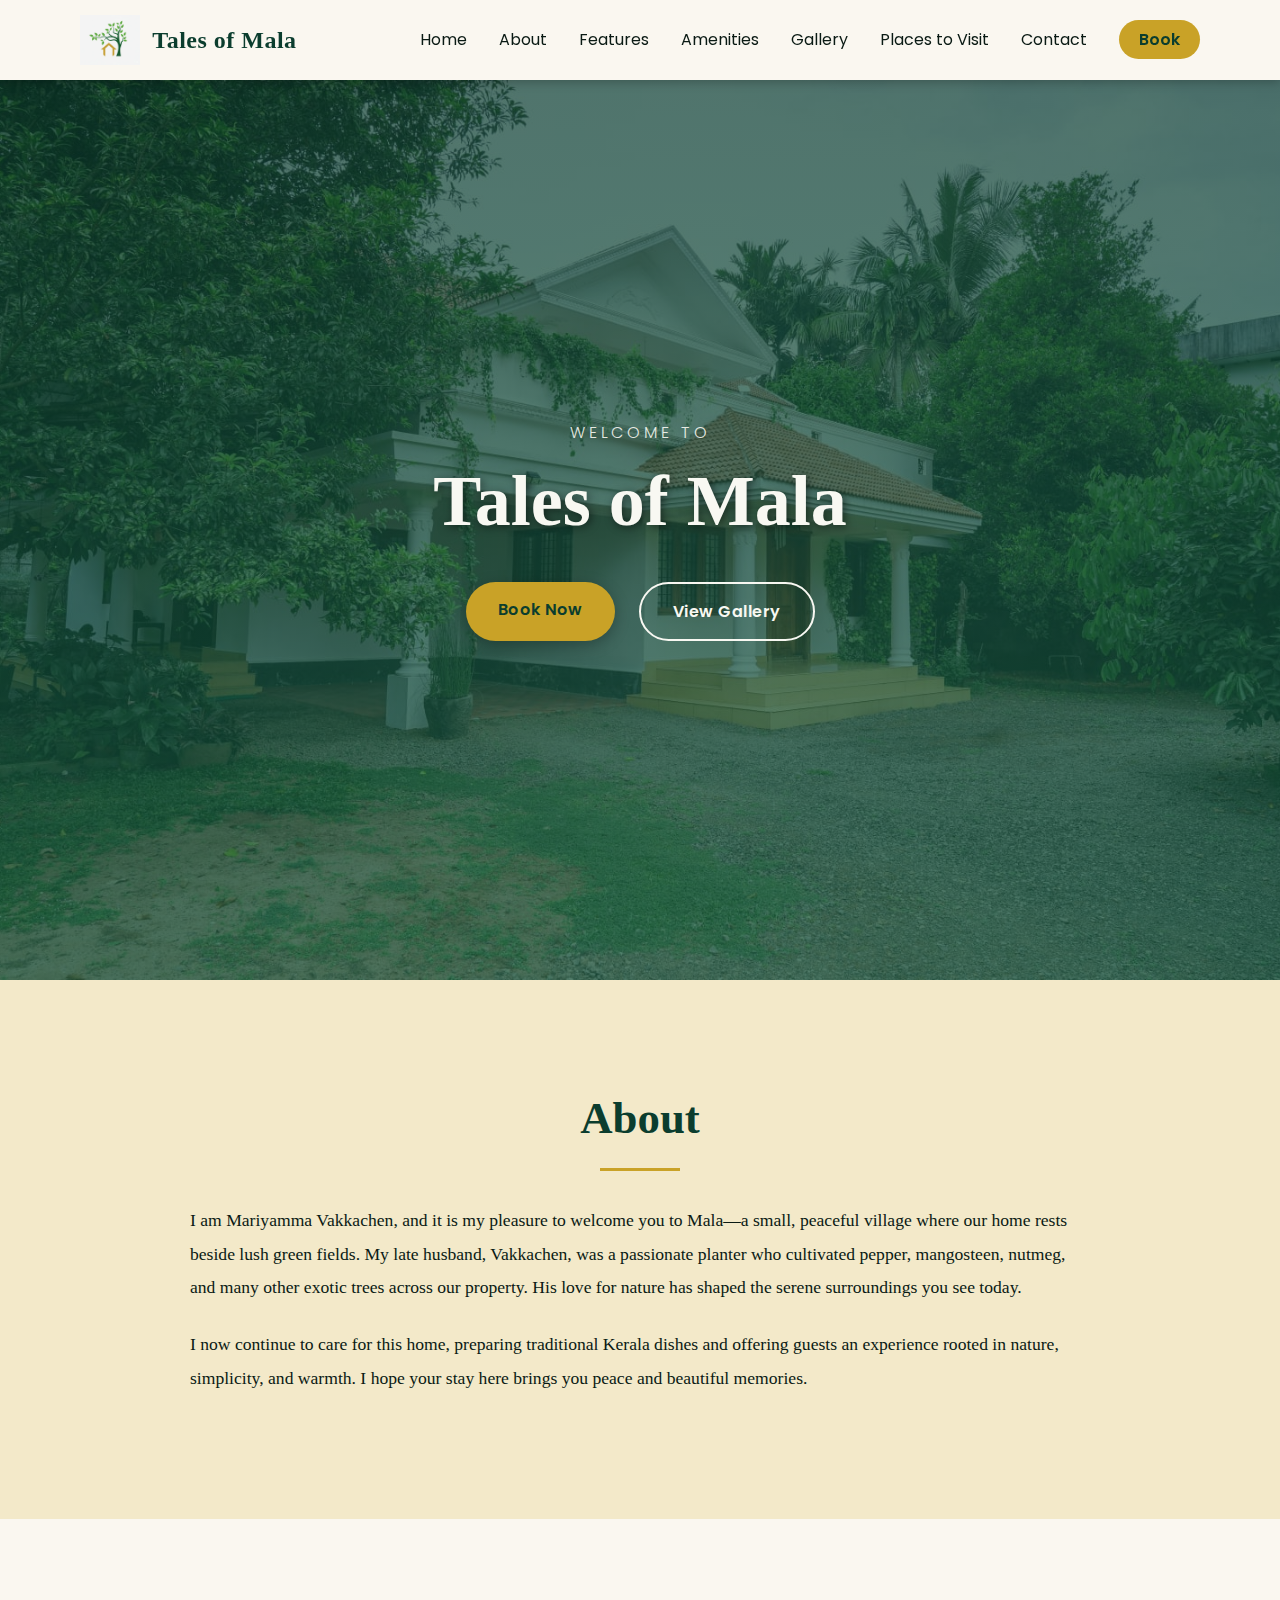
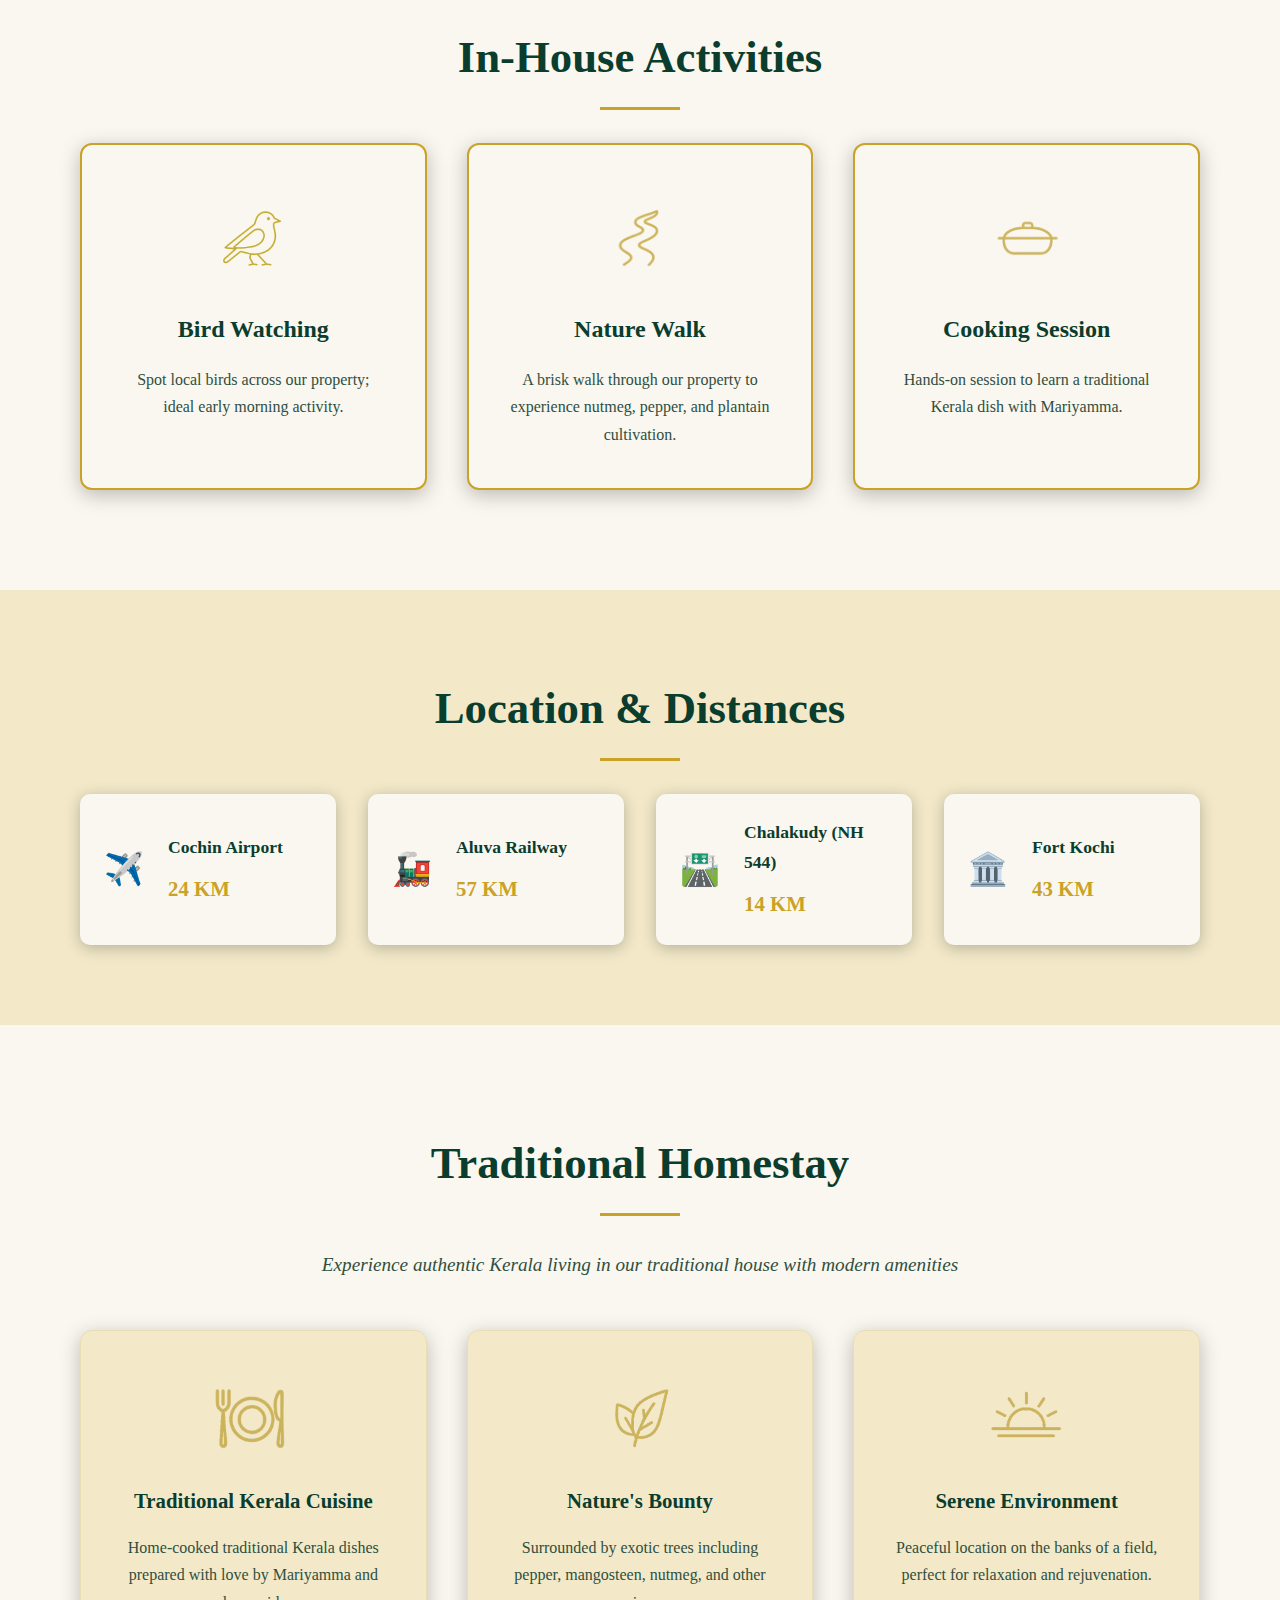
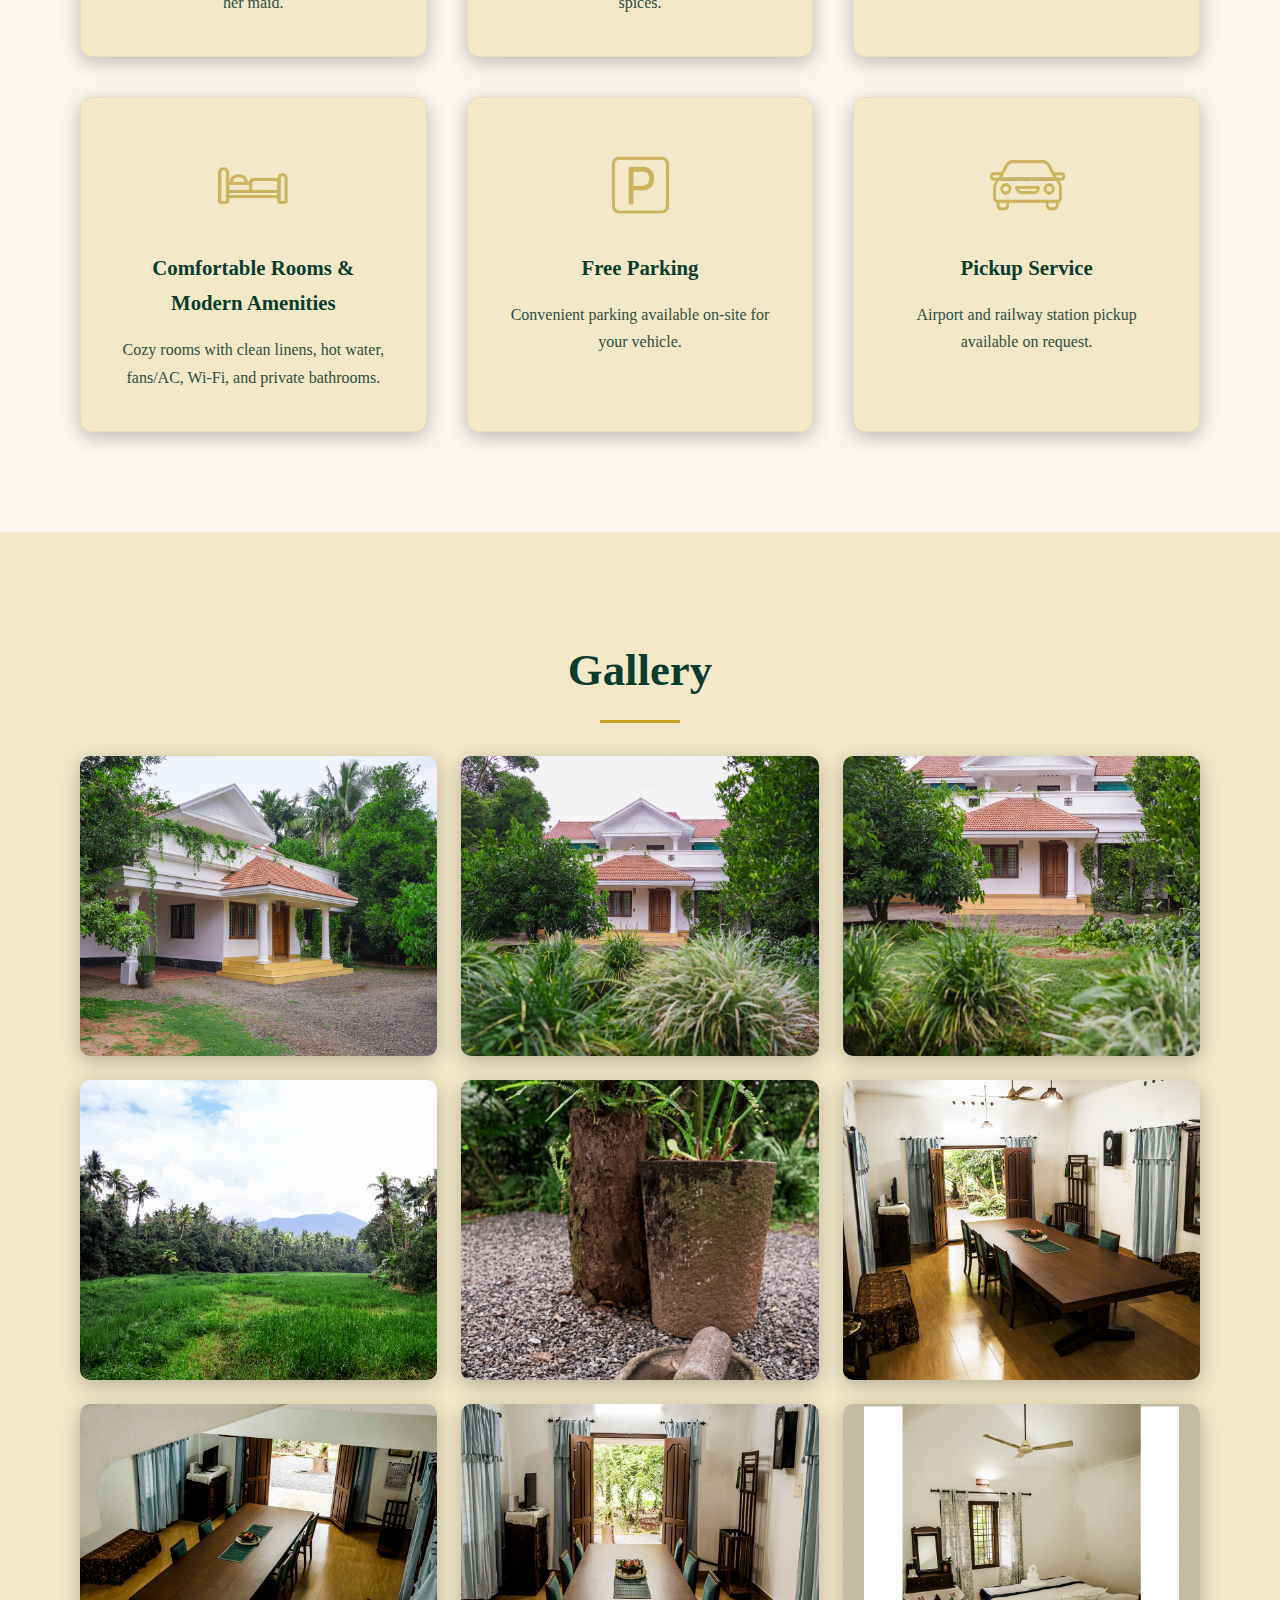
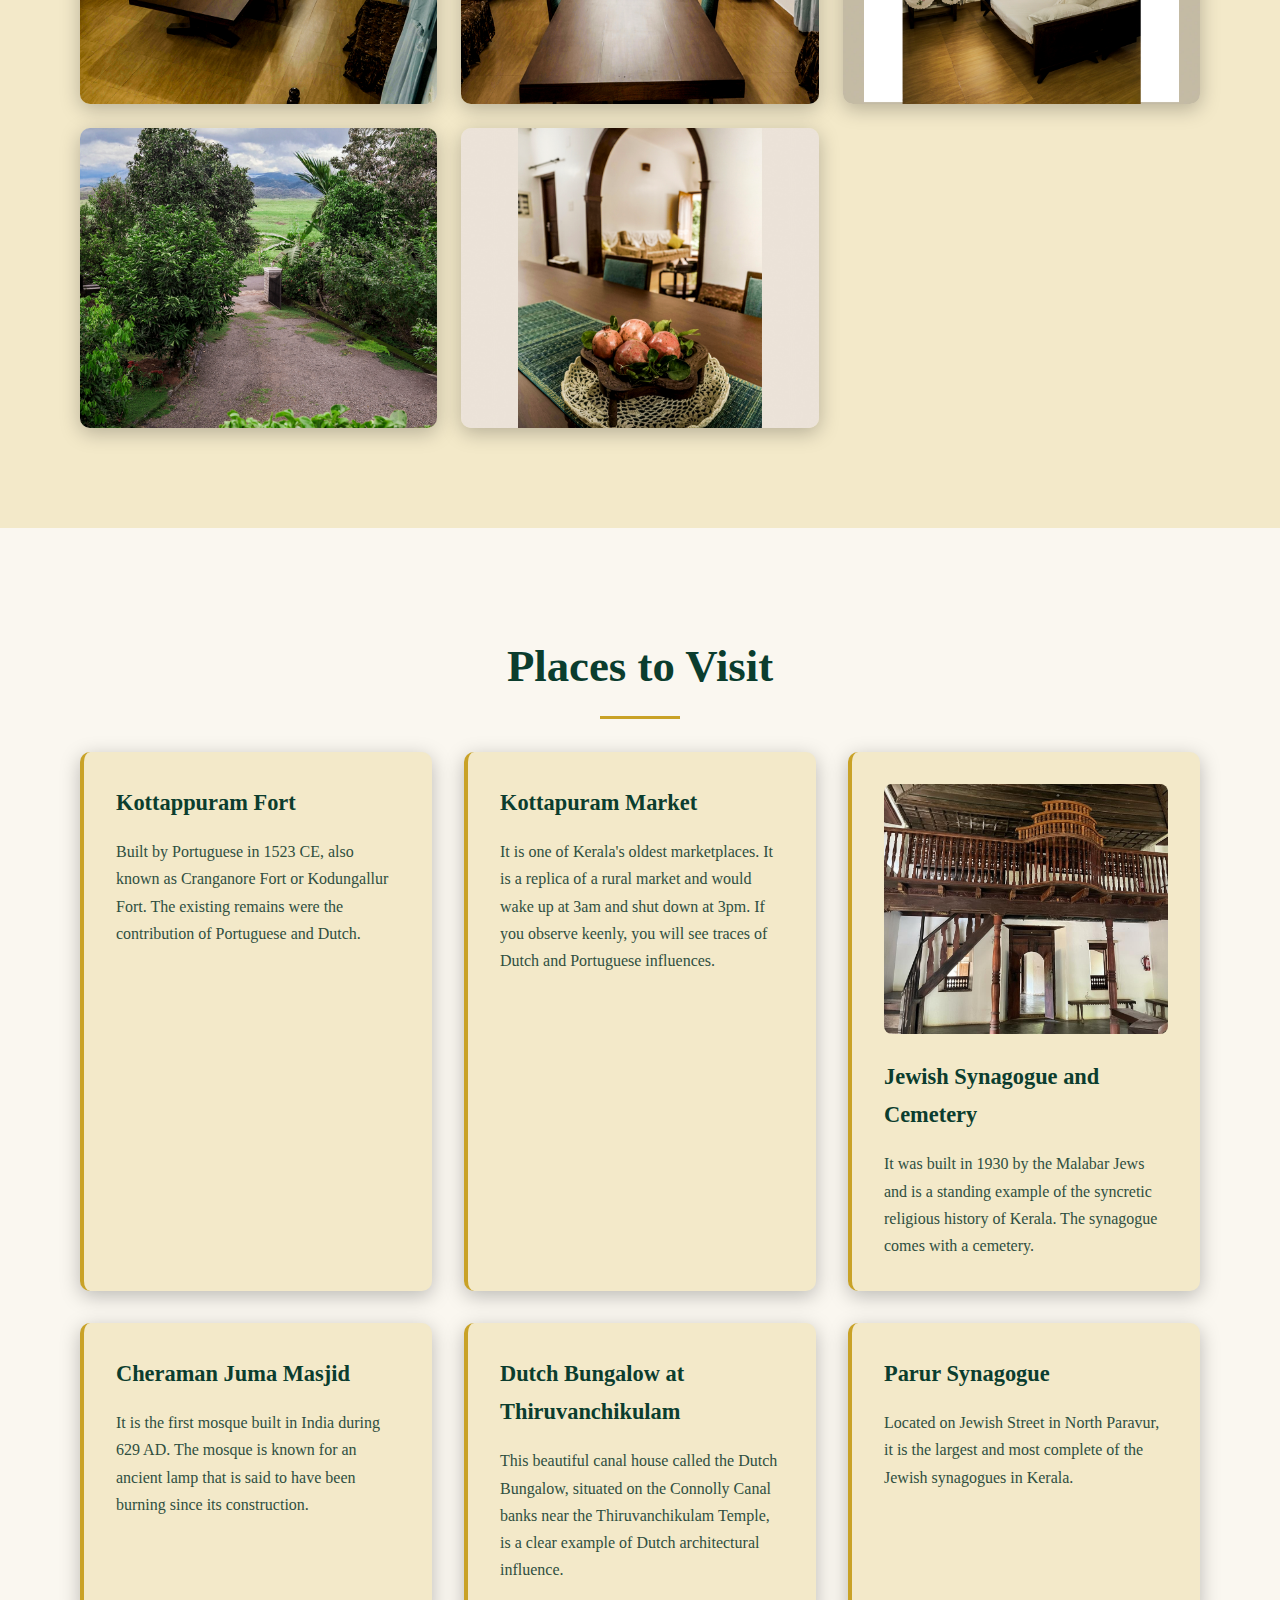
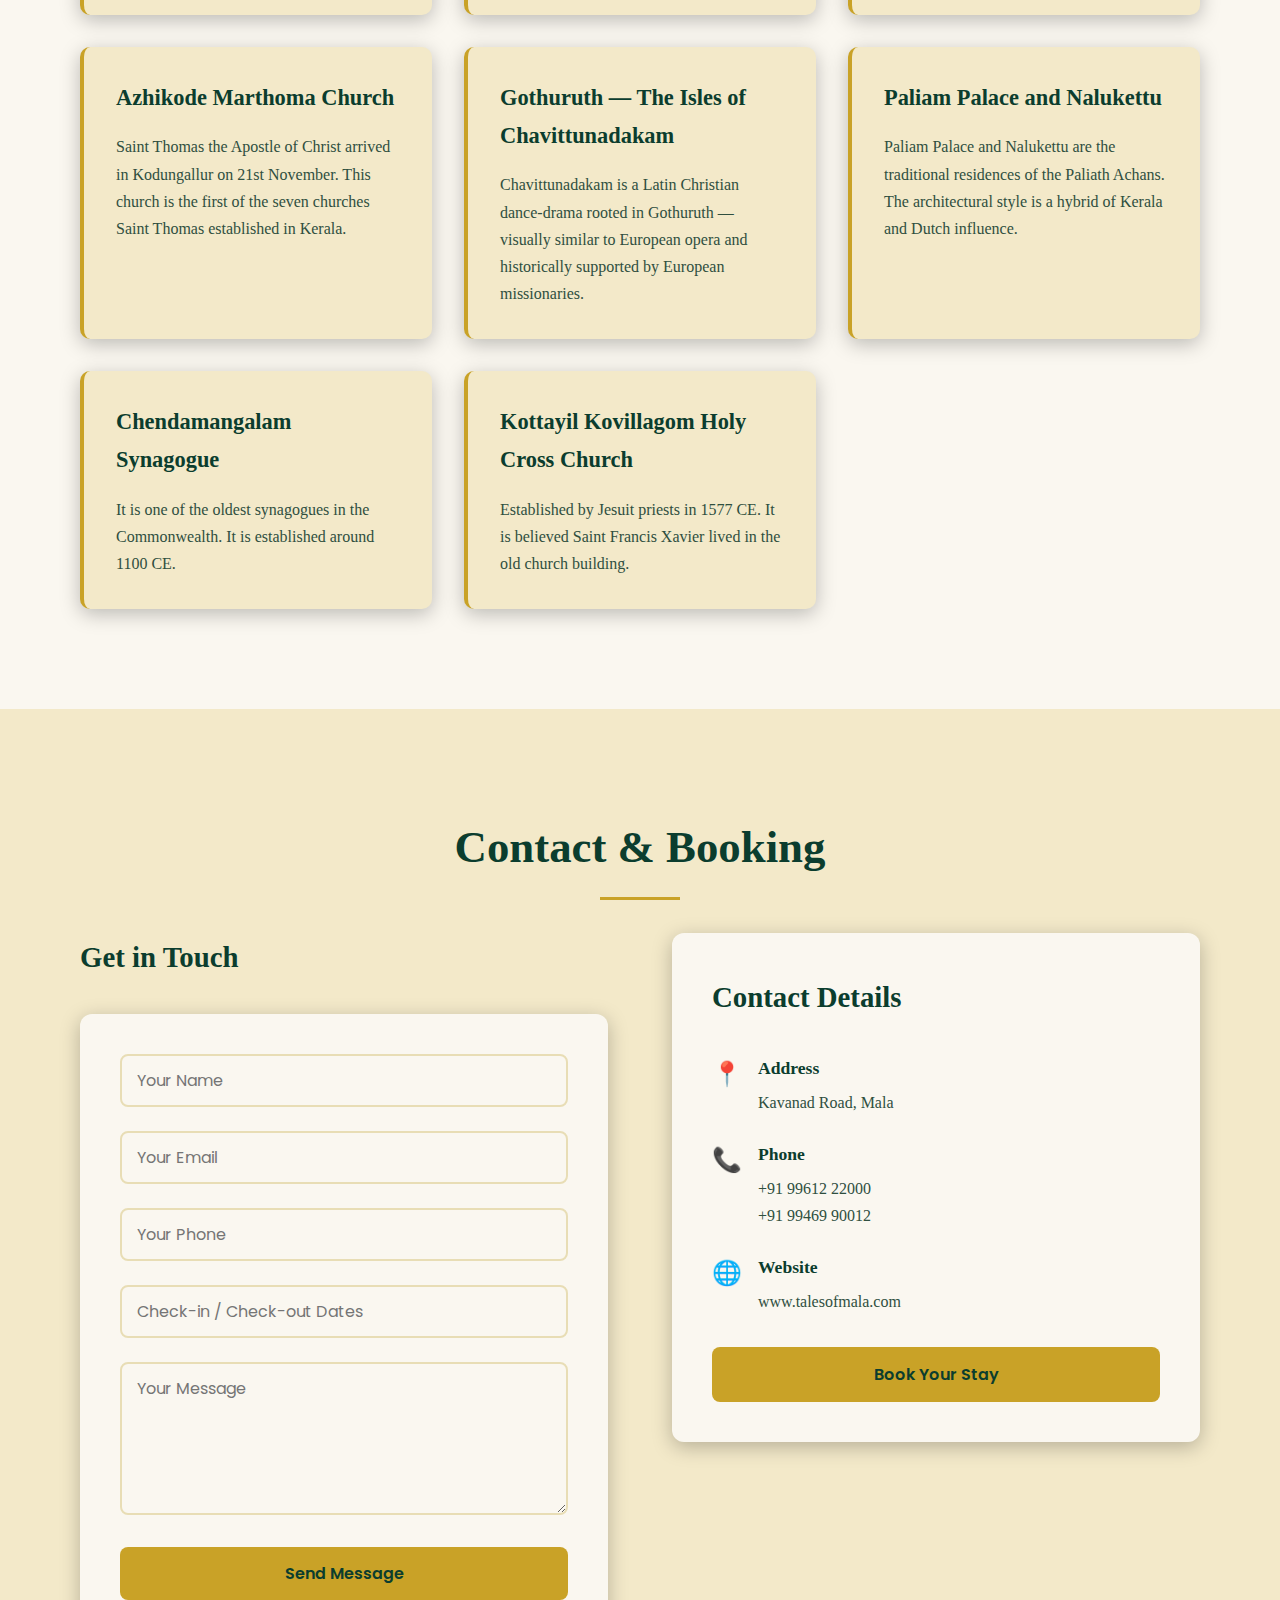
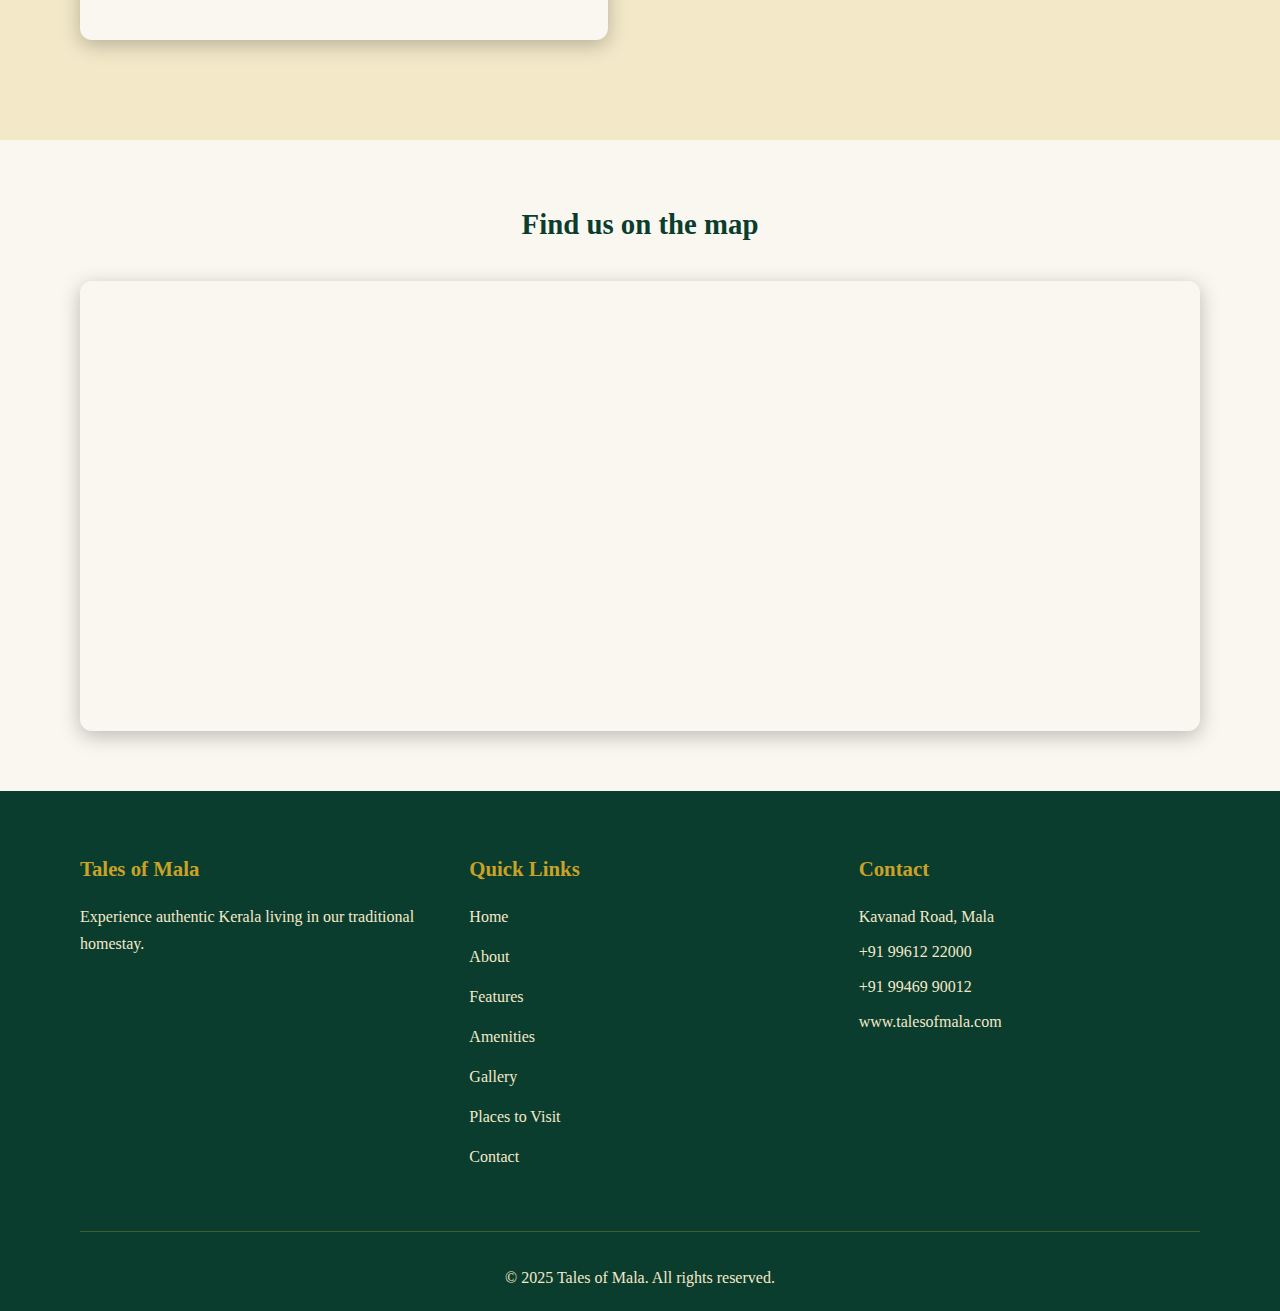
<file: index.html>
<!DOCTYPE html>
<html lang="en">
<head>
    <meta charset="UTF-8">
    <meta name="viewport" content="width=device-width, initial-scale=1.0">
    <title>Tales of Mala — Traditional Homestay in Mala, Kerala</title>
    <meta name="description" content="Experience authentic Kerala living at Tales of Mala. Traditional homestay with home-cooked cuisine, nature walks, and warm hospitality in Mala village.">
    <meta property="og:title" content="Tales of Mala — Traditional Homestay in Mala, Kerala">
    <meta property="og:description" content="Experience authentic Kerala living at Tales of Mala. Traditional homestay with home-cooked cuisine, nature walks, and warm hospitality.">
    <meta property="og:image" content="Mala (5).jpeg">
    <link rel="icon" type="image/jpeg" href="logo.jpeg">
    <link rel="stylesheet" href="styles.css">
    <link href="https://fonts.googleapis.com/css2?family=Poppins:wght@300;400;500;600&display=swap" rel="stylesheet">
</head>
<body>
    <!-- Navigation -->
    <header>
        <nav class="navbar" role="navigation" aria-label="Main navigation">
            <div class="nav-container">
                <div class="logo">
                    <img src="logo.jpeg" alt="Tales of Mala Logo" class="logo-img">
                    <span class="logo-text">Tales of Mala</span>
                </div>
                <ul class="nav-menu">
                    <li><a href="#home" class="nav-link">Home</a></li>
                    <li><a href="#about" class="nav-link">About</a></li>
                    <li><a href="#features" class="nav-link">Features</a></li>
                    <li><a href="#amenities" class="nav-link">Amenities</a></li>
                    <li><a href="#gallery" class="nav-link">Gallery</a></li>
                    <li><a href="#places" class="nav-link">Places to Visit</a></li>
                    <li><a href="#contact" class="nav-link">Contact</a></li>
                    <li><a href="#contact" class="nav-link book-nav">Book</a></li>
                </ul>
                <div class="hamburger" aria-label="Toggle menu">
                    <span class="bar"></span>
                    <span class="bar"></span>
                    <span class="bar"></span>
                </div>
            </div>
        </nav>
    </header>

    <main>
        <!-- Hero Section -->
        <section id="home" class="hero" aria-label="Welcome to Tales of Mala">
            <div class="hero-overlay"></div>
            <div class="hero-content">
                <p class="hero-welcome">Welcome to</p>
                <h1 class="hero-title">Tales of Mala</h1>
                <div class="hero-buttons">
                    <a href="#contact" class="cta-button primary">Book Now</a>
                    <a href="#gallery" class="cta-button secondary">View Gallery</a>
                </div>
            </div>
        </section>

        <!-- About Section -->
        <section id="about" class="about">
            <div class="container">
                <h2 class="section-title">About</h2>
                <div class="about-content">
                    <div class="about-text">
                        <p>I am Mariyamma Vakkachen, and it is my pleasure to welcome you to Mala—a small, peaceful village where our home rests beside lush green fields. My late husband, Vakkachen, was a passionate planter who cultivated pepper, mangosteen, nutmeg, and many other exotic trees across our property. His love for nature has shaped the serene surroundings you see today.</p>
                        
                        <p>I now continue to care for this home, preparing traditional Kerala dishes and offering guests an experience rooted in nature, simplicity, and warmth. I hope your stay here brings you peace and beautiful memories.</p>
                    </div>
                </div>
            </div>
        </section>

        <!-- Features Section -->
        <section id="features" class="features">
            <div class="container">
                <h2 class="section-title">In-House Activities</h2>
                <div class="features-grid">
                    <div class="feature-card">
                        <div class="feature-icon" aria-hidden="true">
                            <img src="bird.png" alt="Bird Watching" class="feature-icon-img">
                        </div>
                        <h3>Bird Watching</h3>
                        <p>Spot local birds across our property; ideal early morning activity.</p>
                    </div>
                    <div class="feature-card">
                        <div class="feature-icon" aria-hidden="true">
                            <img src="trail.png" alt="Nature Walk" class="feature-icon-img">
                        </div>
                        <h3>Nature Walk</h3>
                        <p>A brisk walk through our property to experience nutmeg, pepper, and plantain cultivation.</p>
                    </div>
                    <div class="feature-card">
                        <div class="feature-icon" aria-hidden="true">
                            <img src="cook.png" alt="Cooking Session" class="feature-icon-img">
                        </div>
                        <h3>Cooking Session</h3>
                        <p>Hands-on session to learn a traditional Kerala dish with Mariyamma.</p>
                    </div>
                </div>
            </div>
        </section>

        <!-- Location Distances -->
        <section class="location-distances">
            <div class="container">
                <h2 class="section-title">Location & Distances</h2>
                <div class="distances-grid">
                    <div class="distance-item">
                        <span class="distance-icon">✈️</span>
                        <div class="distance-info">
                            <h4>Cochin Airport</h4>
                            <p class="distance">24 KM</p>
                        </div>
                    </div>
                    <div class="distance-item">
                        <span class="distance-icon">🚂</span>
                        <div class="distance-info">
                            <h4>Aluva Railway</h4>
                            <p class="distance">57 KM</p>
                        </div>
                    </div>
                    <div class="distance-item">
                        <span class="distance-icon">🛣️</span>
                        <div class="distance-info">
                            <h4>Chalakudy (NH 544)</h4>
                            <p class="distance">14 KM</p>
                        </div>
                    </div>
                    <div class="distance-item">
                        <span class="distance-icon">🏛️</span>
                        <div class="distance-info">
                            <h4>Fort Kochi</h4>
                            <p class="distance">43 KM</p>
                        </div>
                    </div>
                </div>
            </div>
        </section>

        <!-- Amenities Section -->
        <section id="amenities" class="amenities">
            <div class="container">
                <h2 class="section-title">Traditional Homestay</h2>
                <p class="section-subtitle">Experience authentic Kerala living in our traditional house with modern amenities</p>
                <div class="amenities-grid">
                    <div class="amenity-card">
                        <div class="amenity-icon">
                            <img src="plate.png" alt="Traditional Kerala Cuisine" class="amenity-icon-img">
                        </div>
                        <h3>Traditional Kerala Cuisine</h3>
                        <p>Home-cooked traditional Kerala dishes prepared with love by Mariyamma and her maid.</p>
                    </div>
                    <div class="amenity-card">
                        <div class="amenity-icon">
                            <img src="leaves.png" alt="Nature's Bounty" class="amenity-icon-img">
                        </div>
                        <h3>Nature's Bounty</h3>
                        <p>Surrounded by exotic trees including pepper, mangosteen, nutmeg, and other spices.</p>
                    </div>
                    <div class="amenity-card">
                        <div class="amenity-icon">
                            <img src="sun.png" alt="Serene Environment" class="amenity-icon-img">
                        </div>
                        <h3>Serene Environment</h3>
                        <p>Peaceful location on the banks of a field, perfect for relaxation and rejuvenation.</p>
                    </div>
                    <div class="amenity-card">
                        <div class="amenity-icon">
                            <img src="bed.png" alt="Comfortable Rooms" class="amenity-icon-img">
                        </div>
                        <h3>Comfortable Rooms & Modern Amenities</h3>
                        <p>Cozy rooms with clean linens, hot water, fans/AC, Wi-Fi, and private bathrooms.</p>
                    </div>
                    <div class="amenity-card">
                        <div class="amenity-icon">
                            <img src="parking.png" alt="Free Parking" class="amenity-icon-img">
                        </div>
                        <h3>Free Parking</h3>
                        <p>Convenient parking available on-site for your vehicle.</p>
                    </div>
                    <div class="amenity-card">
                        <div class="amenity-icon">
                            <img src="car.png" alt="Pickup Service" class="amenity-icon-img">
                        </div>
                        <h3>Pickup Service</h3>
                        <p>Airport and railway station pickup available on request.</p>
                    </div>
                </div>
            </div>
        </section>

        <!-- Gallery Section -->
        <section id="gallery" class="gallery">
            <div class="container">
                <h2 class="section-title">Gallery</h2>
                <div class="gallery-grid">
                    <div class="gallery-item">
                        <img src="1080 x1080-1.jpg" alt="Tales of Mala - Gallery image 1" class="gallery-img">
                    </div>
                    <div class="gallery-item">
                        <img src="1080 x1080-2.jpg" alt="Tales of Mala - Gallery image 2" class="gallery-img">
                    </div>
                    <div class="gallery-item">
                        <img src="1080 x1080-3.jpg" alt="Tales of Mala - Gallery image 3" class="gallery-img">
                    </div>
                    <div class="gallery-item">
                        <img src="1080 x1080-4.jpg" alt="Tales of Mala - Gallery image 4" class="gallery-img">
                    </div>
                    <div class="gallery-item">
                        <img src="1080 x1080-7.jpg" alt="Tales of Mala - Gallery image 7" class="gallery-img">
                    </div>
                    <div class="gallery-item">
                        <img src="1080 x1080-8.jpg" alt="Tales of Mala - Gallery image 8" class="gallery-img">
                    </div>
                    <div class="gallery-item">
                        <img src="1080 x1080-9.jpg" alt="Tales of Mala - Gallery image 9" class="gallery-img">
                    </div>
                    <div class="gallery-item">
                        <img src="1080 x1080-10.jpg" alt="Tales of Mala - Gallery image 10" class="gallery-img">
                    </div>
                    <div class="gallery-item">
                        <img src="1080 x1080-11.jpg" alt="Tales of Mala - Gallery image 11" class="gallery-img">
                    </div>
                    <div class="gallery-item">
                        <img src="1080 x1080-12.jpg" alt="Tales of Mala - Gallery image 12" class="gallery-img">
                    </div>
                    <div class="gallery-item">
                        <img src="1080 x1080-13.jpg" alt="Tales of Mala - Gallery image 13" class="gallery-img">
                    </div>
                </div>
            </div>
        </section>

        <!-- Places to Visit Section -->
        <section id="places" class="places">
            <div class="container">
                <h2 class="section-title">Places to Visit</h2>
                <div class="places-grid">
                    <div class="place-card">
                        <h3>Kottappuram Fort</h3>
                        <p>Built by Portuguese in 1523 CE, also known as Cranganore Fort or Kodungallur Fort. The existing remains were the contribution of Portuguese and Dutch.</p>
                    </div>
                    <div class="place-card">
                        <h3>Kottapuram Market</h3>
                        <p>It is one of Kerala's oldest marketplaces. It is a replica of a rural market and would wake up at 3am and shut down at 3pm. If you observe keenly, you will see traces of Dutch and Portuguese influences.</p>
                    </div>
                    <div class="place-card place-image">
                        <img src="Synagogue.jpeg" alt="Jewish Synagogue" class="place-img">
                        <h3>Jewish Synagogue and Cemetery</h3>
                        <p>It was built in 1930 by the Malabar Jews and is a standing example of the syncretic religious history of Kerala. The synagogue comes with a cemetery.</p>
                    </div>
                    <div class="place-card">
                        <h3>Cheraman Juma Masjid</h3>
                        <p>It is the first mosque built in India during 629 AD. The mosque is known for an ancient lamp that is said to have been burning since its construction.</p>
                    </div>
                    <div class="place-card">
                        <h3>Dutch Bungalow at Thiruvanchikulam</h3>
                        <p>This beautiful canal house called the Dutch Bungalow, situated on the Connolly Canal banks near the Thiruvanchikulam Temple, is a clear example of Dutch architectural influence.</p>
                    </div>
                    <div class="place-card">
                        <h3>Parur Synagogue</h3>
                        <p>Located on Jewish Street in North Paravur, it is the largest and most complete of the Jewish synagogues in Kerala.</p>
                    </div>
                    <div class="place-card">
                        <h3>Azhikode Marthoma Church</h3>
                        <p>Saint Thomas the Apostle of Christ arrived in Kodungallur on 21st November. This church is the first of the seven churches Saint Thomas established in Kerala.</p>
                    </div>
                    <div class="place-card">
                        <h3>Gothuruth — The Isles of Chavittunadakam</h3>
                        <p>Chavittunadakam is a Latin Christian dance-drama rooted in Gothuruth — visually similar to European opera and historically supported by European missionaries.</p>
                    </div>
                    <div class="place-card">
                        <h3>Paliam Palace and Nalukettu</h3>
                        <p>Paliam Palace and Nalukettu are the traditional residences of the Paliath Achans. The architectural style is a hybrid of Kerala and Dutch influence.</p>
                    </div>
                    <div class="place-card">
                        <h3>Chendamangalam Synagogue</h3>
                        <p>It is one of the oldest synagogues in the Commonwealth. It is established around 1100 CE.</p>
                    </div>
                    <div class="place-card">
                        <h3>Kottayil Kovillagom Holy Cross Church</h3>
                        <p>Established by Jesuit priests in 1577 CE. It is believed Saint Francis Xavier lived in the old church building.</p>
                    </div>
                </div>
            </div>
        </section>

        <!-- Contact Section -->
        <section id="contact" class="contact">
            <div class="container">
                <h2 class="section-title">Contact & Booking</h2>
                <div class="contact-content">
                    <div class="contact-form-section">
                        <h3>Get in Touch</h3>
                        <form class="contact-form" action="mailto:talesofmala@gmail.com" method="post" enctype="text/plain">
                            <div class="form-group">
                                <input type="text" id="name" name="name" placeholder="Your Name" required>
                            </div>
                            <div class="form-group">
                                <input type="email" id="email" name="email" placeholder="Your Email" required>
                            </div>
                            <div class="form-group">
                                <input type="tel" id="phone" name="phone" placeholder="Your Phone">
                            </div>
                            <div class="form-group">
                                <input type="text" id="dates" name="dates" placeholder="Check-in / Check-out Dates">
                            </div>
                            <div class="form-group">
                                <textarea id="message" name="message" placeholder="Your Message" rows="5" required></textarea>
                            </div>
                            <button type="submit" class="submit-button">Send Message</button>
                        </form>
                    </div>
                    <div class="contact-info-section">
                        <div class="contact-card">
                            <h3>Contact Details</h3>
                            <div class="contact-details">
                                <div class="contact-item">
                                    <span class="contact-icon">📍</span>
                                    <div>
                                        <h4>Address</h4>
                                        <p>Kavanad Road, Mala</p>
                                    </div>
                                </div>
                                <div class="contact-item">
                                    <span class="contact-icon">📞</span>
                                    <div>
                                        <h4>Phone</h4>
                                        <p>+91 99612 22000</p>
                                        <p>+91 99469 90012</p>
                                    </div>
                                </div>
                                <div class="contact-item">
                                    <span class="contact-icon">🌐</span>
                                    <div>
                                        <h4>Website</h4>
                                        <p>www.talesofmala.com</p>
                                    </div>
                                </div>
                            </div>
                            <a href="#contact" class="book-button">Book Your Stay</a>
                        </div>
                    </div>
                </div>
            </div>
        </section>

        <!-- Map Section -->
        <section class="map-section">
            <div class="container">
                <h3 class="map-title">Find us on the map</h3>
                <div class="map-container">
                    <iframe src="https://www.google.com/maps/embed?pb=!1m18!1m12!1m3!1d3928.8!2d76.2!3d10.1!2m3!1f0!2f0!3f0!3m2!1i1024!2i768!4f13.1!3m3!1m2!1s0x0%3A0x0!2zMTDCsDA2JzAwLjAiTiA3NsKwMTInMDAuMCJF!5e0!3m2!1sen!2sin!4v1234567890" 
                            width="100%" 
                            height="450" 
                            style="border:0;" 
                            allowfullscreen="" 
                            loading="lazy" 
                            referrerpolicy="no-referrer-when-downgrade"
                            title="Tales of Mala Location Map"
                            aria-label="Google Maps showing Tales of Mala location"></iframe>
                </div>
            </div>
        </section>
    </main>

    <!-- Footer -->
    <footer class="footer">
        <div class="container">
            <div class="footer-content">
                <div class="footer-section">
                    <h3>Tales of Mala</h3>
                    <p>Experience authentic Kerala living in our traditional homestay.</p>
                </div>
                <div class="footer-section">
                    <h4>Quick Links</h4>
                    <ul>
                        <li><a href="#home">Home</a></li>
                        <li><a href="#about">About</a></li>
                        <li><a href="#features">Features</a></li>
                        <li><a href="#amenities">Amenities</a></li>
                        <li><a href="#gallery">Gallery</a></li>
                        <li><a href="#places">Places to Visit</a></li>
                        <li><a href="#contact">Contact</a></li>
                    </ul>
                </div>
                <div class="footer-section">
                    <h4>Contact</h4>
                    <p>Kavanad Road, Mala</p>
                    <p>+91 99612 22000</p>
                    <p>+91 99469 90012</p>
                    <p>www.talesofmala.com</p>
                </div>
            </div>
            <div class="footer-bottom">
                <p>&copy; 2025 Tales of Mala. All rights reserved.</p>
            </div>
        </div>
    </footer>

    <!-- Back to Top Button -->
    <button id="back-to-top" class="back-to-top" aria-label="Back to top">
        ↑
    </button>

    <script src="script.js"></script>
</body>
</html>
</file>
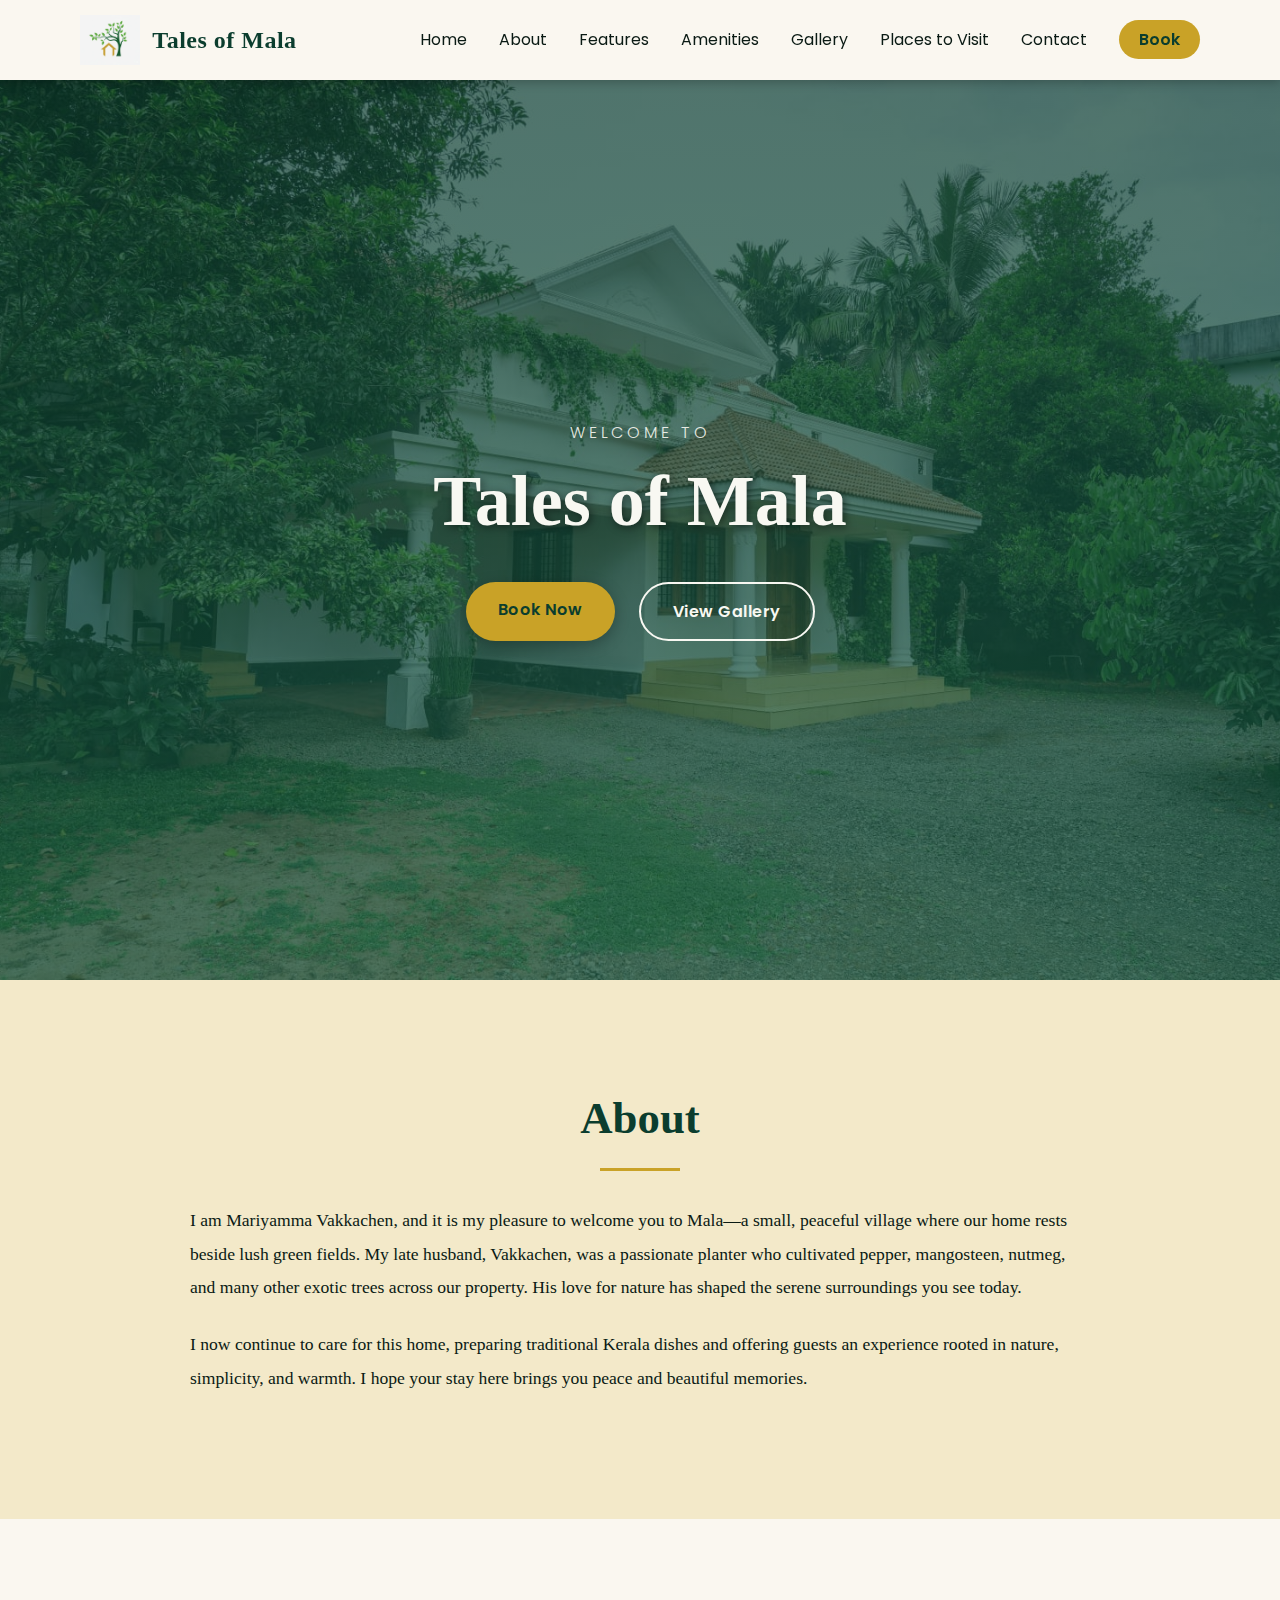
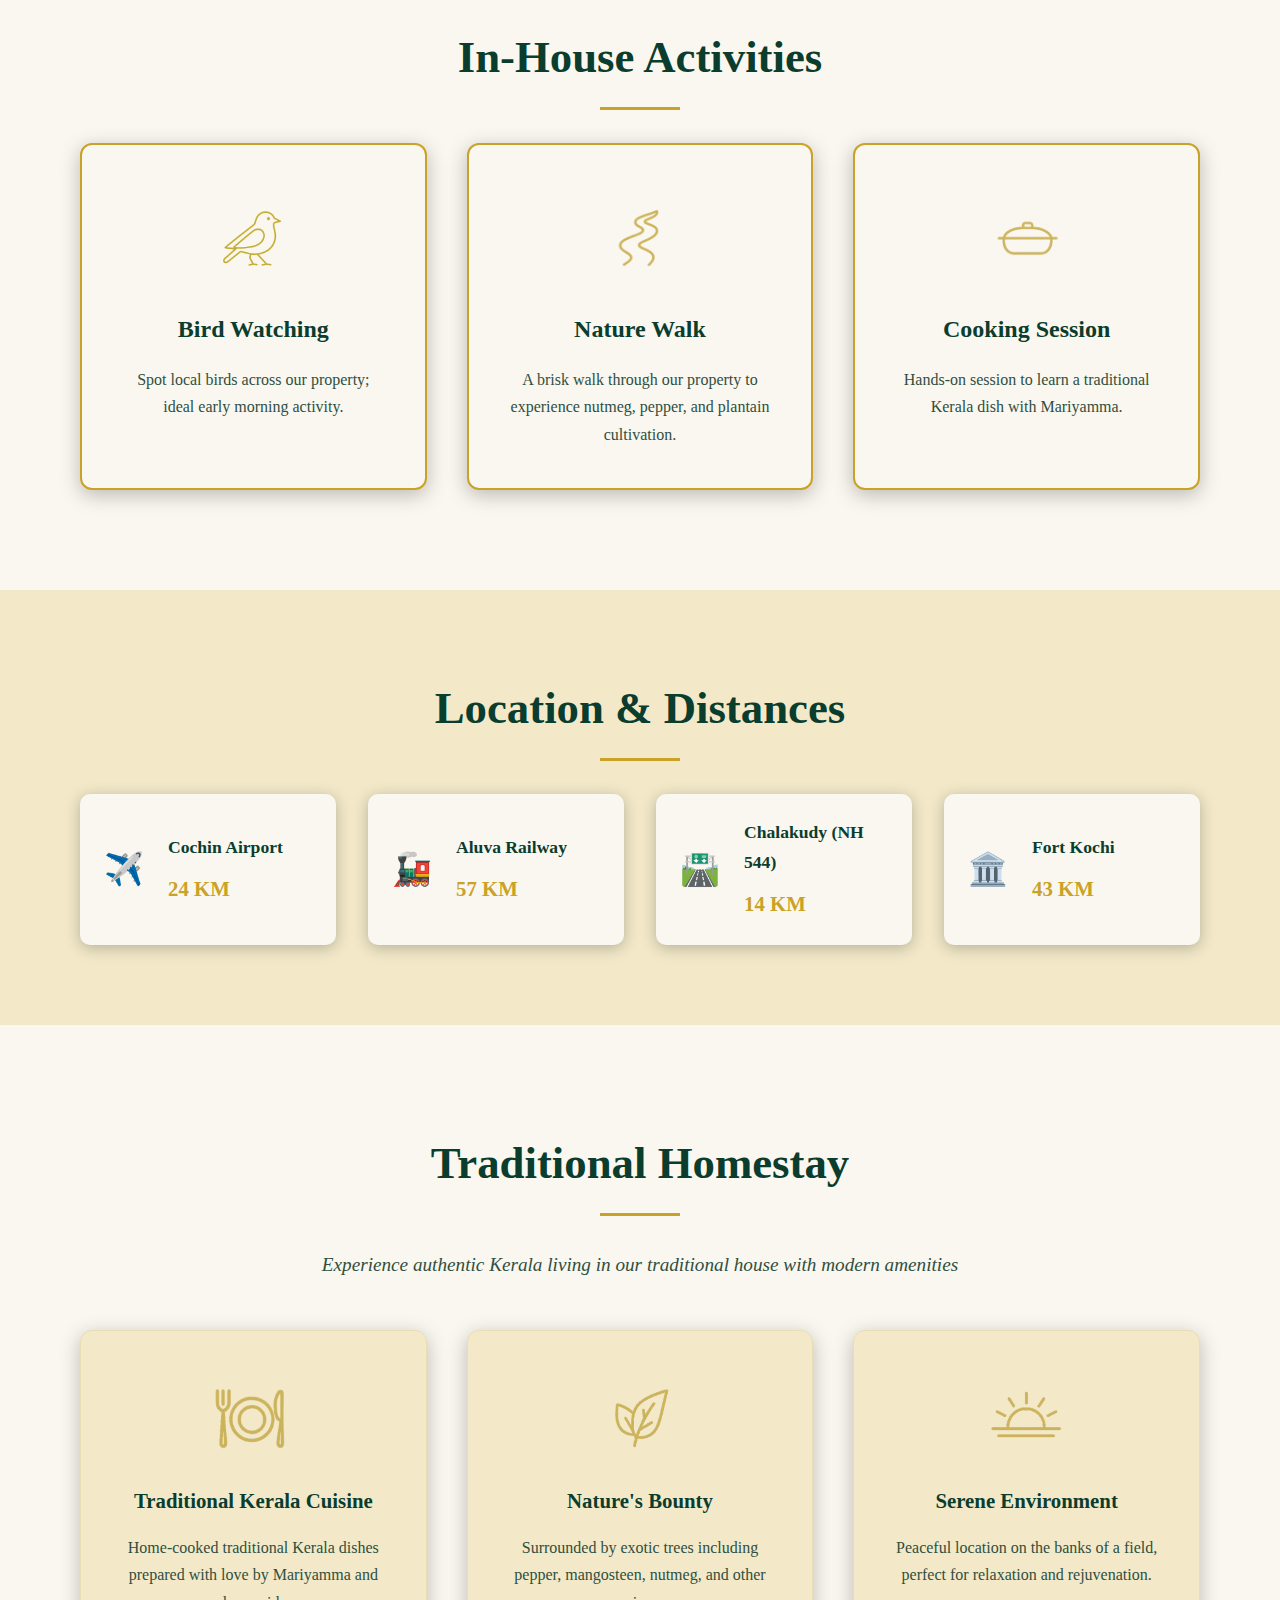
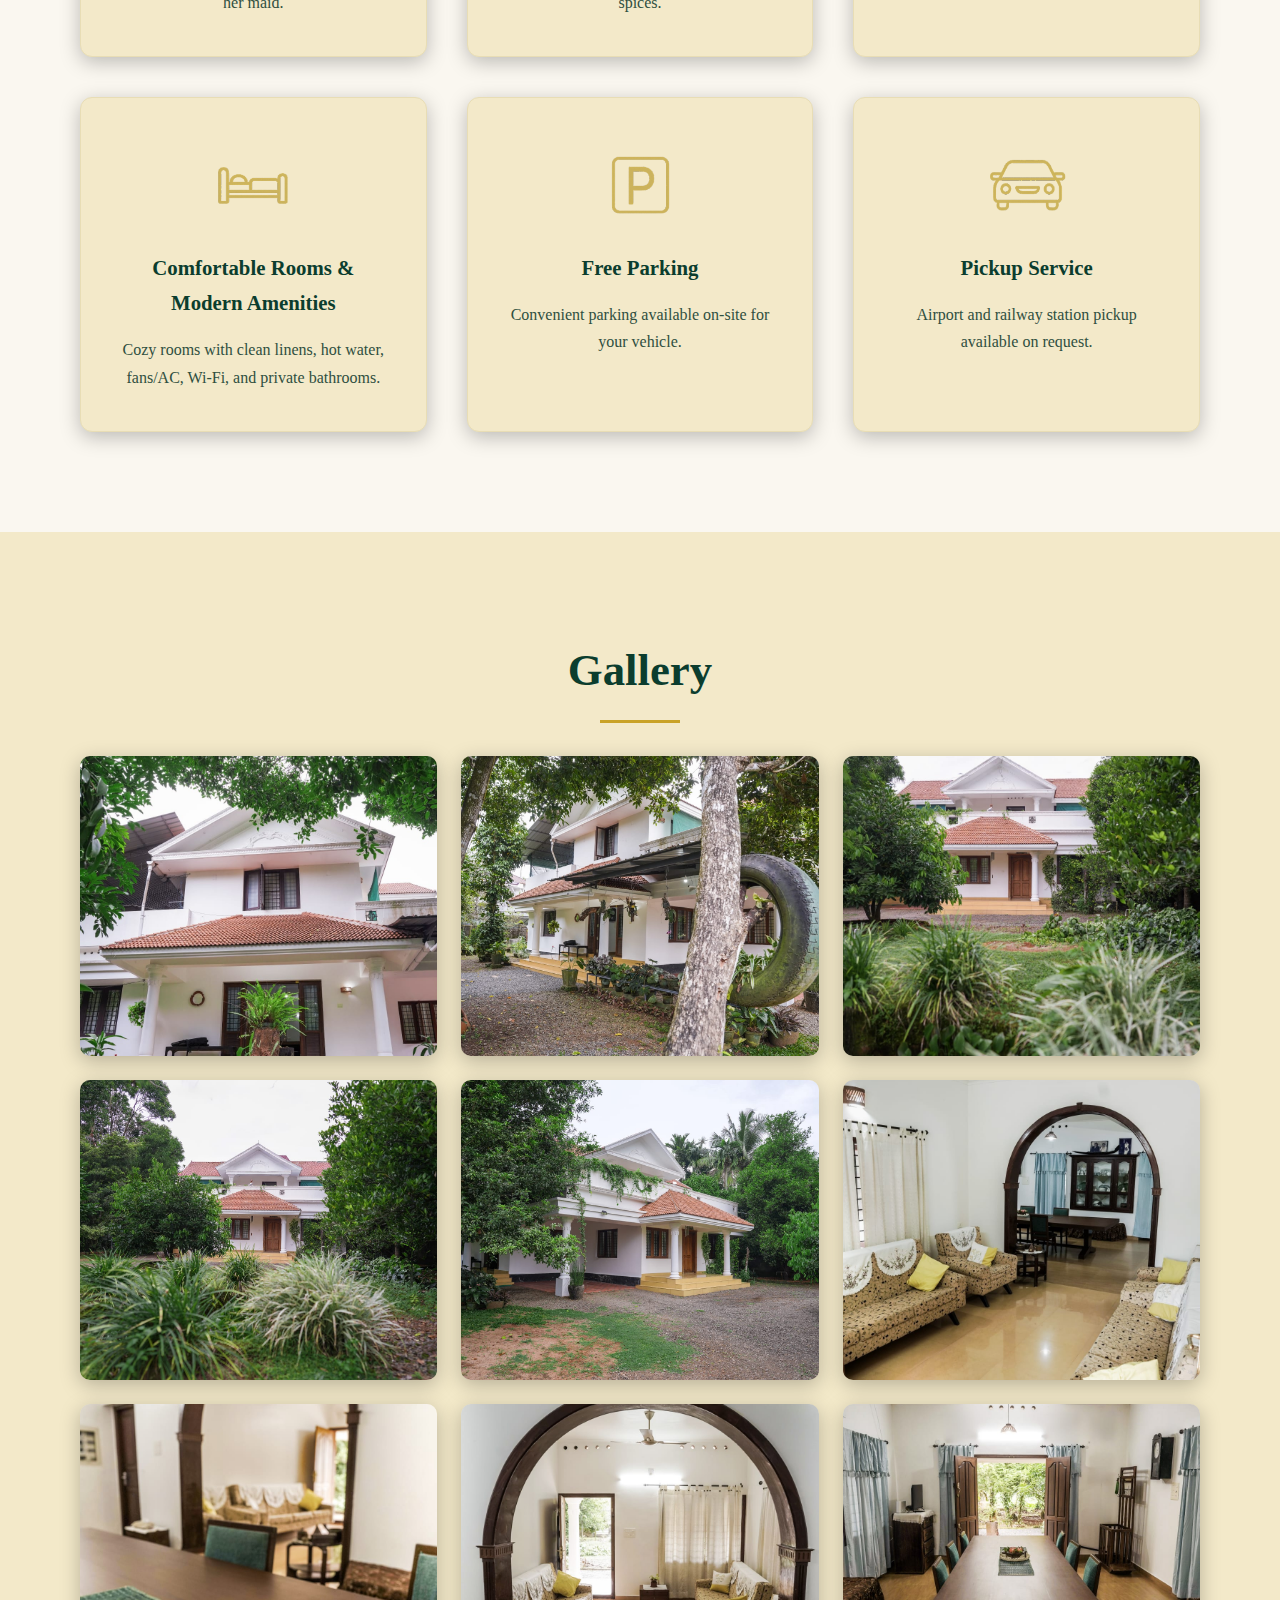
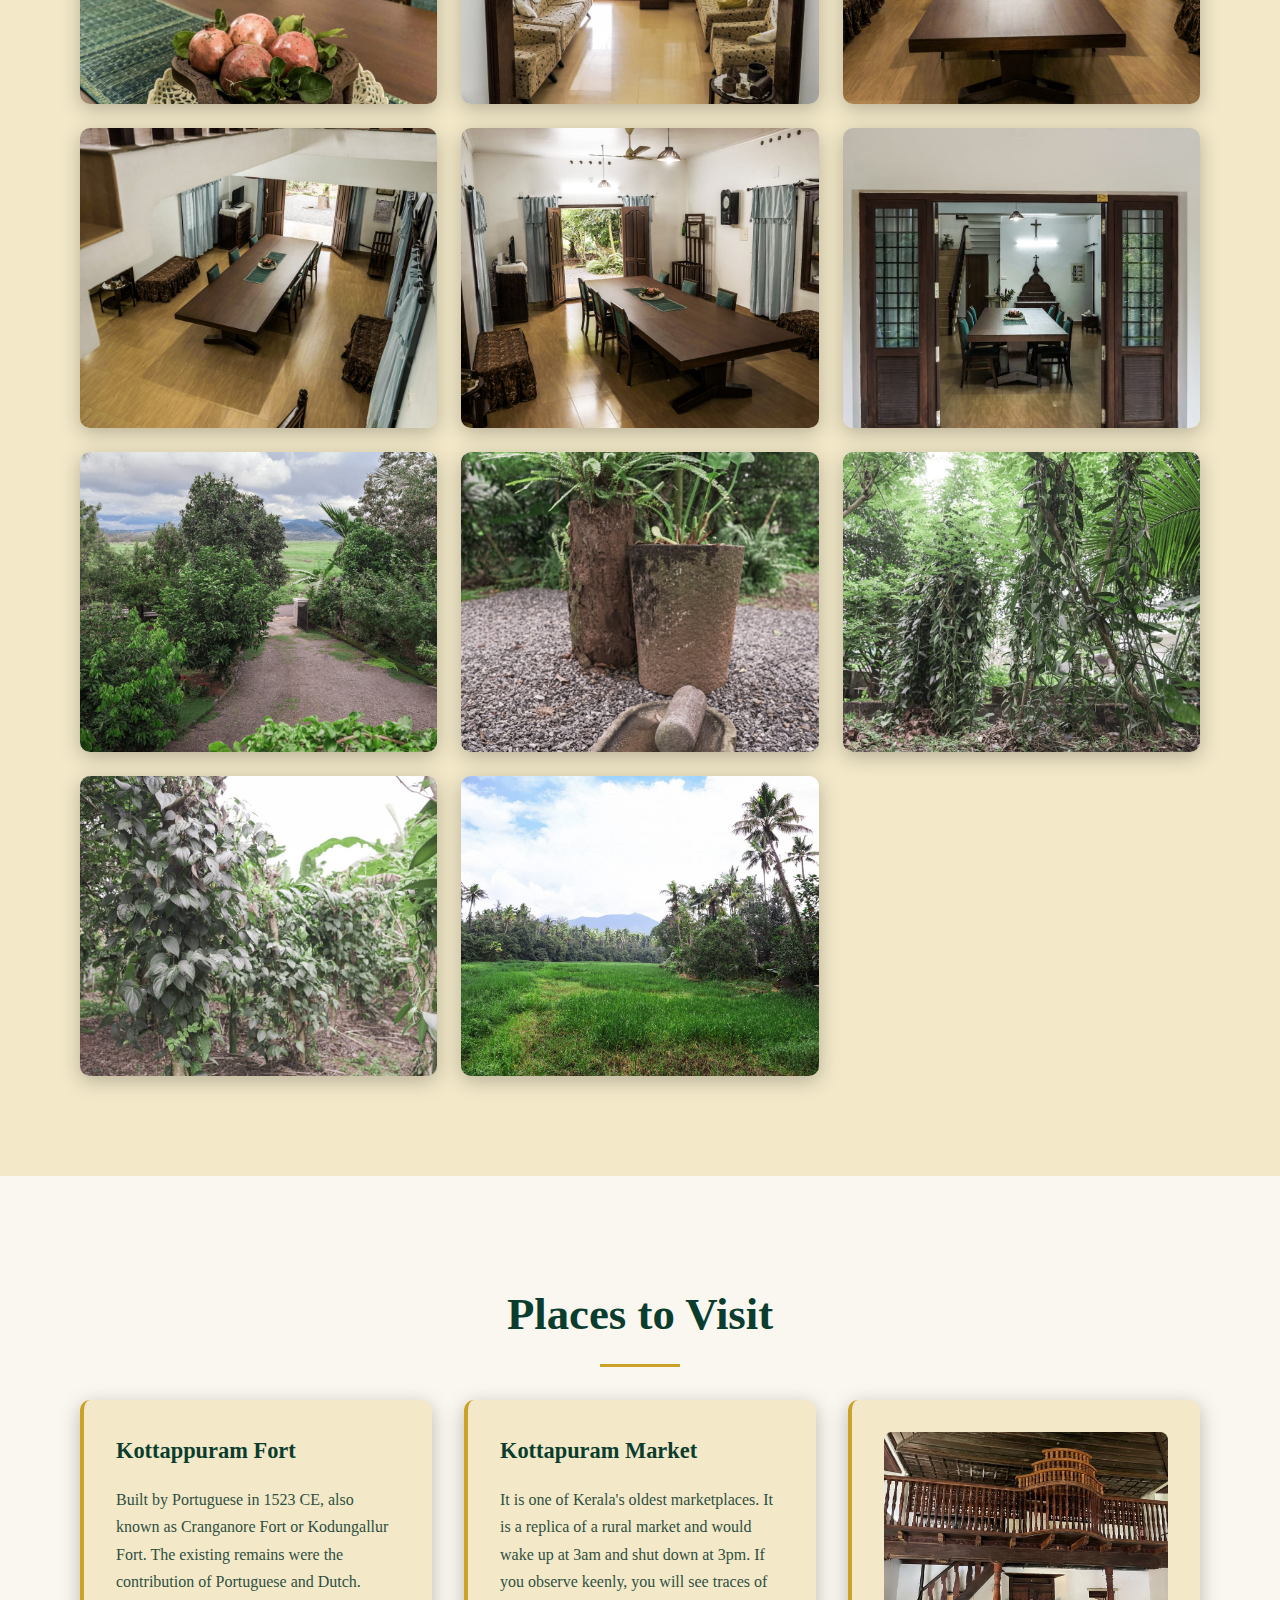
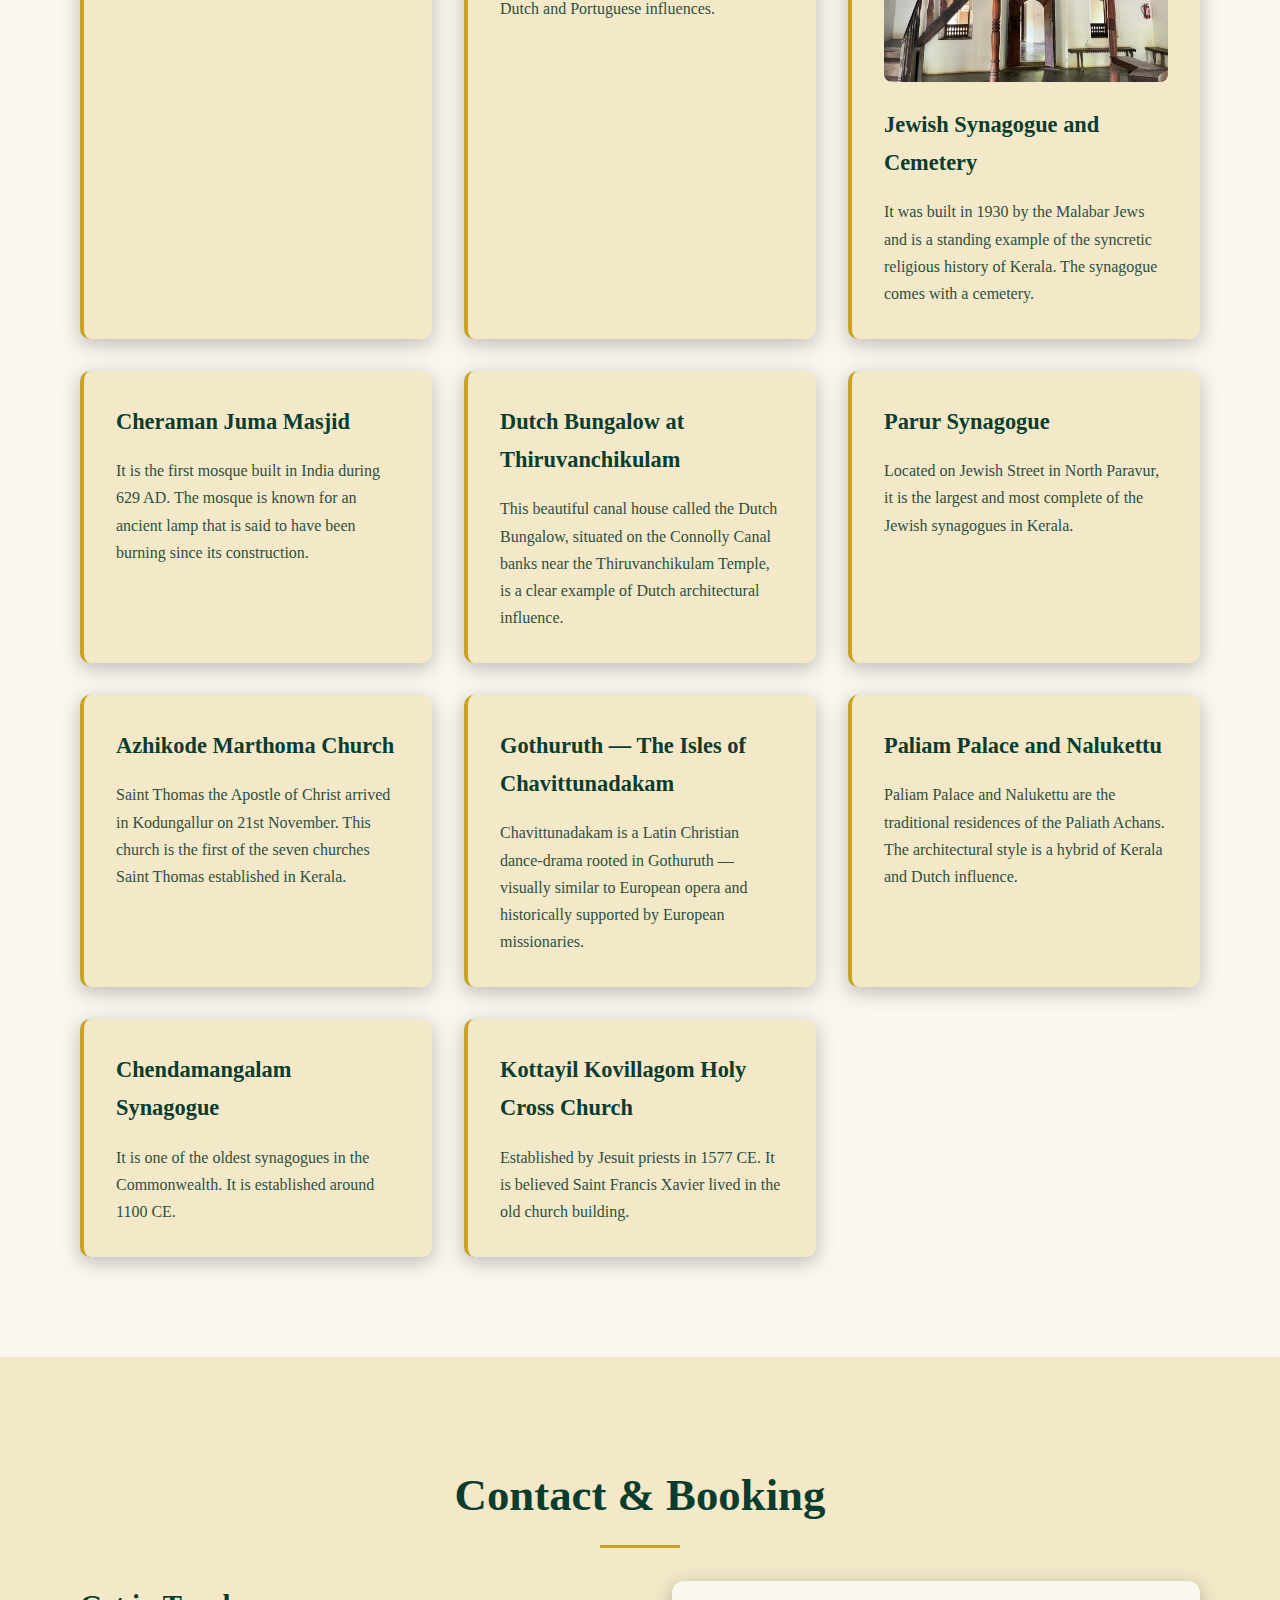
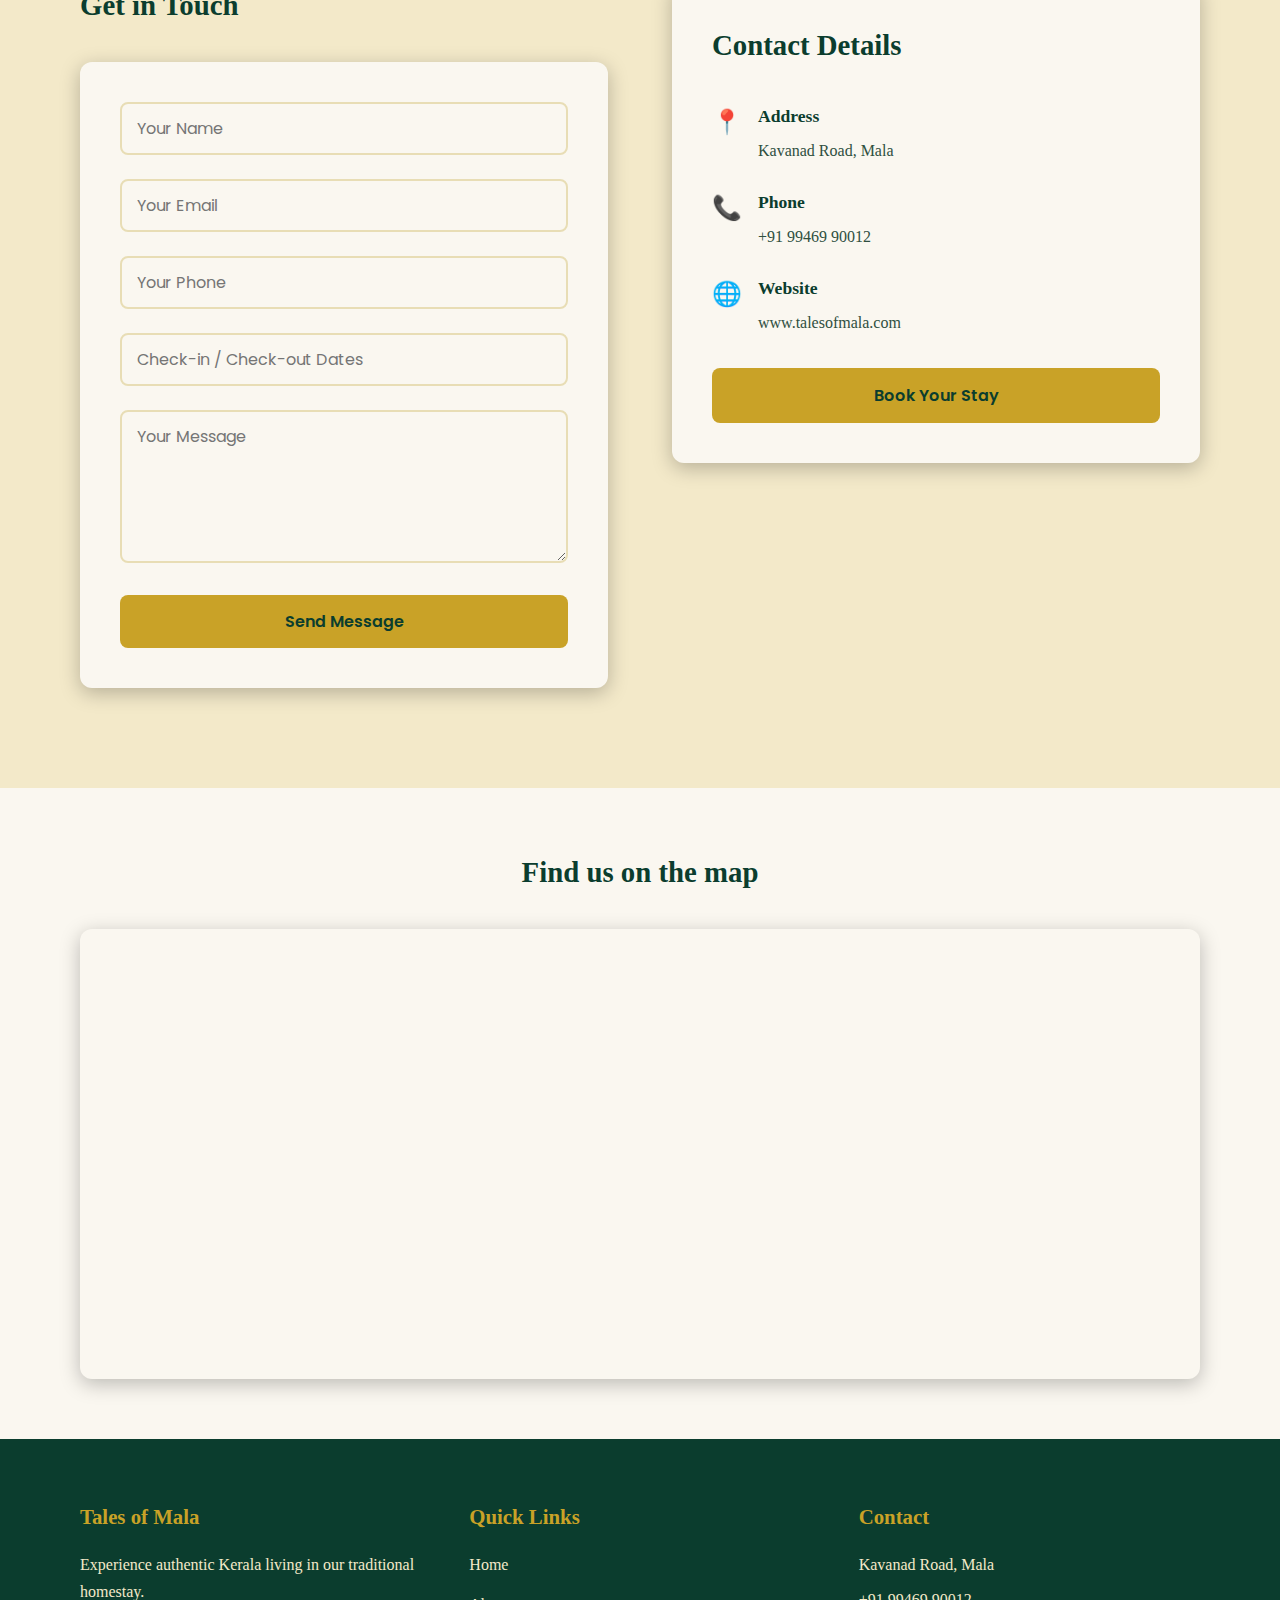
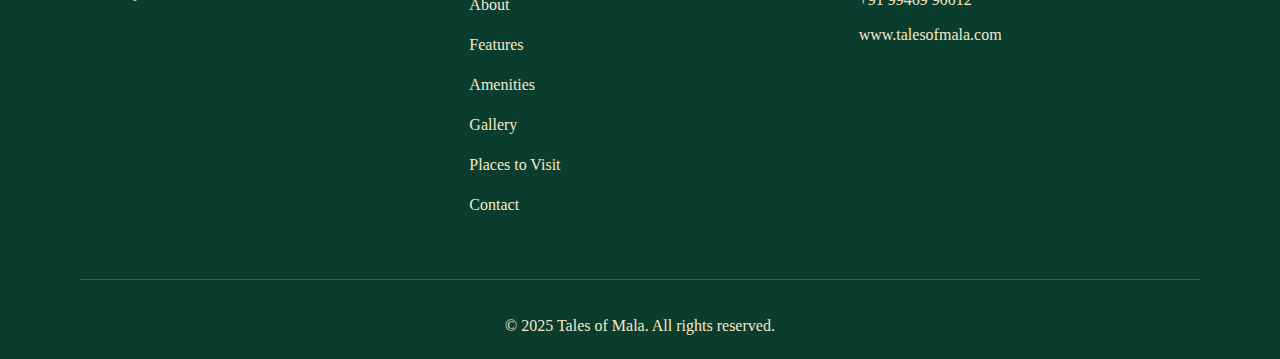
<file: Mala/index.html>
<!DOCTYPE html>
<html lang="en">
<head>
    <meta charset="UTF-8">
    <meta name="viewport" content="width=device-width, initial-scale=1.0">
    <title>Tales of Mala — Traditional Homestay in Mala, Kerala</title>
    <meta name="description" content="Experience authentic Kerala living at Tales of Mala. Traditional homestay with home-cooked cuisine, nature walks, and warm hospitality in Mala village.">
    <meta property="og:title" content="Tales of Mala — Traditional Homestay in Mala, Kerala">
    <meta property="og:description" content="Experience authentic Kerala living at Tales of Mala. Traditional homestay with home-cooked cuisine, nature walks, and warm hospitality.">
    <meta property="og:image" content="Mala (5).jpeg">
    <link rel="icon" type="image/jpeg" href="logo.jpeg">
    <link rel="stylesheet" href="styles.css">
    <link href="https://fonts.googleapis.com/css2?family=Poppins:wght@300;400;500;600&display=swap" rel="stylesheet">
</head>
<body>
    <!-- Navigation -->
    <header>
        <nav class="navbar" role="navigation" aria-label="Main navigation">
            <div class="nav-container">
                <div class="logo">
                    <img src="logo.jpeg" alt="Tales of Mala Logo" class="logo-img">
                    <span class="logo-text">Tales of Mala</span>
                </div>
                <ul class="nav-menu">
                    <li><a href="#home" class="nav-link">Home</a></li>
                    <li><a href="#about" class="nav-link">About</a></li>
                    <li><a href="#features" class="nav-link">Features</a></li>
                    <li><a href="#amenities" class="nav-link">Amenities</a></li>
                    <li><a href="#gallery" class="nav-link">Gallery</a></li>
                    <li><a href="#places" class="nav-link">Places to Visit</a></li>
                    <li><a href="#contact" class="nav-link">Contact</a></li>
                    <li><a href="#contact" class="nav-link book-nav">Book</a></li>
                </ul>
                <div class="hamburger" aria-label="Toggle menu">
                    <span class="bar"></span>
                    <span class="bar"></span>
                    <span class="bar"></span>
                </div>
            </div>
        </nav>
    </header>

    <main>
        <!-- Hero Section -->
        <section id="home" class="hero" aria-label="Welcome to Tales of Mala">
            <div class="hero-overlay"></div>
            <div class="hero-content">
                <p class="hero-welcome">Welcome to</p>
                <h1 class="hero-title">Tales of Mala</h1>
                <div class="hero-buttons">
                    <a href="#contact" class="cta-button primary">Book Now</a>
                    <a href="#gallery" class="cta-button secondary">View Gallery</a>
                </div>
            </div>
        </section>

        <!-- About Section -->
        <section id="about" class="about">
            <div class="container">
                <h2 class="section-title">About</h2>
                <div class="about-content">
                    <div class="about-text">
                        <p>I am Mariyamma Vakkachen, and it is my pleasure to welcome you to Mala—a small, peaceful village where our home rests beside lush green fields. My late husband, Vakkachen, was a passionate planter who cultivated pepper, mangosteen, nutmeg, and many other exotic trees across our property. His love for nature has shaped the serene surroundings you see today.</p>
                        
                        <p>I now continue to care for this home, preparing traditional Kerala dishes and offering guests an experience rooted in nature, simplicity, and warmth. I hope your stay here brings you peace and beautiful memories.</p>
                    </div>
                </div>
            </div>
        </section>

        <!-- Features Section -->
        <section id="features" class="features">
            <div class="container">
                <h2 class="section-title">In-House Activities</h2>
                <div class="features-grid">
                    <div class="feature-card">
                        <div class="feature-icon" aria-hidden="true">
                            <img src="bird.png" alt="Bird Watching" class="feature-icon-img">
                        </div>
                        <h3>Bird Watching</h3>
                        <p>Spot local birds across our property; ideal early morning activity.</p>
                    </div>
                    <div class="feature-card">
                        <div class="feature-icon" aria-hidden="true">
                            <img src="trail.png" alt="Nature Walk" class="feature-icon-img">
                        </div>
                        <h3>Nature Walk</h3>
                        <p>A brisk walk through our property to experience nutmeg, pepper, and plantain cultivation.</p>
                    </div>
                    <div class="feature-card">
                        <div class="feature-icon" aria-hidden="true">
                            <img src="cook.png" alt="Cooking Session" class="feature-icon-img">
                        </div>
                        <h3>Cooking Session</h3>
                        <p>Hands-on session to learn a traditional Kerala dish with Mariyamma.</p>
                    </div>
                </div>
            </div>
        </section>

        <!-- Location Distances -->
        <section class="location-distances">
            <div class="container">
                <h2 class="section-title">Location & Distances</h2>
                <div class="distances-grid">
                    <div class="distance-item">
                        <span class="distance-icon">✈️</span>
                        <div class="distance-info">
                            <h4>Cochin Airport</h4>
                            <p class="distance">24 KM</p>
                        </div>
                    </div>
                    <div class="distance-item">
                        <span class="distance-icon">🚂</span>
                        <div class="distance-info">
                            <h4>Aluva Railway</h4>
                            <p class="distance">57 KM</p>
                        </div>
                    </div>
                    <div class="distance-item">
                        <span class="distance-icon">🛣️</span>
                        <div class="distance-info">
                            <h4>Chalakudy (NH 544)</h4>
                            <p class="distance">14 KM</p>
                        </div>
                    </div>
                    <div class="distance-item">
                        <span class="distance-icon">🏛️</span>
                        <div class="distance-info">
                            <h4>Fort Kochi</h4>
                            <p class="distance">43 KM</p>
                        </div>
                    </div>
                </div>
            </div>
        </section>

        <!-- Amenities Section -->
        <section id="amenities" class="amenities">
            <div class="container">
                <h2 class="section-title">Traditional Homestay</h2>
                <p class="section-subtitle">Experience authentic Kerala living in our traditional house with modern amenities</p>
                <div class="amenities-grid">
                    <div class="amenity-card">
                        <div class="amenity-icon">
                            <img src="plate.png" alt="Traditional Kerala Cuisine" class="amenity-icon-img">
                        </div>
                        <h3>Traditional Kerala Cuisine</h3>
                        <p>Home-cooked traditional Kerala dishes prepared with love by Mariyamma and her maid.</p>
                    </div>
                    <div class="amenity-card">
                        <div class="amenity-icon">
                            <img src="leaves.png" alt="Nature's Bounty" class="amenity-icon-img">
                        </div>
                        <h3>Nature's Bounty</h3>
                        <p>Surrounded by exotic trees including pepper, mangosteen, nutmeg, and other spices.</p>
                    </div>
                    <div class="amenity-card">
                        <div class="amenity-icon">
                            <img src="sun.png" alt="Serene Environment" class="amenity-icon-img">
                        </div>
                        <h3>Serene Environment</h3>
                        <p>Peaceful location on the banks of a field, perfect for relaxation and rejuvenation.</p>
                    </div>
                    <div class="amenity-card">
                        <div class="amenity-icon">
                            <img src="bed.png" alt="Comfortable Rooms" class="amenity-icon-img">
                        </div>
                        <h3>Comfortable Rooms & Modern Amenities</h3>
                        <p>Cozy rooms with clean linens, hot water, fans/AC, Wi-Fi, and private bathrooms.</p>
                    </div>
                    <div class="amenity-card">
                        <div class="amenity-icon">
                            <img src="parking.png" alt="Free Parking" class="amenity-icon-img">
                        </div>
                        <h3>Free Parking</h3>
                        <p>Convenient parking available on-site for your vehicle.</p>
                    </div>
                    <div class="amenity-card">
                        <div class="amenity-icon">
                            <img src="car.png" alt="Pickup Service" class="amenity-icon-img">
                        </div>
                        <h3>Pickup Service</h3>
                        <p>Airport and railway station pickup available on request.</p>
                    </div>
                </div>
            </div>
        </section>

        <!-- Gallery Section -->
        <section id="gallery" class="gallery">
            <div class="container">
                <h2 class="section-title">Gallery</h2>
                <div class="gallery-grid">
                    <!-- House Images -->
                    <div class="gallery-item">
                        <img src="House.jpeg" alt="Tales of Mala - House interior" class="gallery-img">
                    </div>
                    <div class="gallery-item">
                        <img src="House (2).jpeg" alt="Tales of Mala - House room" class="gallery-img">
                    </div>
                    <div class="gallery-item">
                        <img src="House (3).jpeg" alt="Tales of Mala - House interior view" class="gallery-img">
                    </div>
                    <div class="gallery-item">
                        <img src="House (4).jpeg" alt="Tales of Mala - House room detail" class="gallery-img">
                    </div>
                    <div class="gallery-item">
                        <img src="House (5).jpeg" alt="Tales of Mala - House interior" class="gallery-img">
                    </div>
                    <!-- Hall Images -->
                    <div class="gallery-item">
                        <img src="Hall.jpeg" alt="Tales of Mala - Hall area" class="gallery-img">
                    </div>
                    <div class="gallery-item">
                        <img src="Hall (2).jpeg" alt="Tales of Mala - Hall interior" class="gallery-img">
                    </div>
                    <div class="gallery-item">
                        <img src="Hall (3).jpeg" alt="Tales of Mala - Hall space" class="gallery-img">
                    </div>
                    <!-- Dining Images -->
                    <div class="gallery-item">
                        <img src="Dining.jpeg" alt="Tales of Mala - Dining area" class="gallery-img">
                    </div>
                    <div class="gallery-item">
                        <img src="Dining (2).jpeg" alt="Tales of Mala - Dining space" class="gallery-img">
                    </div>
                    <div class="gallery-item">
                        <img src="Dining (3).jpeg" alt="Tales of Mala - Dining area view" class="gallery-img">
                    </div>
                    <div class="gallery-item">
                        <img src="Dining (4).jpeg" alt="Tales of Mala - Dining room" class="gallery-img">
                    </div>
                    <!-- Outdoor Images -->
                    <div class="gallery-item">
                        <img src="Out.jpeg" alt="Tales of Mala - Outdoor view" class="gallery-img">
                    </div>
                    <div class="gallery-item">
                        <img src="Out (2).jpeg" alt="Tales of Mala - Exterior view" class="gallery-img">
                    </div>
                    <div class="gallery-item">
                        <img src="Out (3).jpeg" alt="Tales of Mala - Outdoor area" class="gallery-img">
                    </div>
                    <div class="gallery-item">
                        <img src="Out (4).jpeg" alt="Tales of Mala - Property exterior" class="gallery-img">
                    </div>
                    <div class="gallery-item">
                        <img src="Out (5).jpeg" alt="Tales of Mala - Outdoor space" class="gallery-img">
                    </div>
                </div>
            </div>
        </section>

        <!-- Places to Visit Section -->
        <section id="places" class="places">
            <div class="container">
                <h2 class="section-title">Places to Visit</h2>
                <div class="places-grid">
                    <div class="place-card">
                        <h3>Kottappuram Fort</h3>
                        <p>Built by Portuguese in 1523 CE, also known as Cranganore Fort or Kodungallur Fort. The existing remains were the contribution of Portuguese and Dutch.</p>
                    </div>
                    <div class="place-card">
                        <h3>Kottapuram Market</h3>
                        <p>It is one of Kerala's oldest marketplaces. It is a replica of a rural market and would wake up at 3am and shut down at 3pm. If you observe keenly, you will see traces of Dutch and Portuguese influences.</p>
                    </div>
                    <div class="place-card place-image">
                        <img src="Synagogue.jpeg" alt="Jewish Synagogue" class="place-img">
                        <h3>Jewish Synagogue and Cemetery</h3>
                        <p>It was built in 1930 by the Malabar Jews and is a standing example of the syncretic religious history of Kerala. The synagogue comes with a cemetery.</p>
                    </div>
                    <div class="place-card">
                        <h3>Cheraman Juma Masjid</h3>
                        <p>It is the first mosque built in India during 629 AD. The mosque is known for an ancient lamp that is said to have been burning since its construction.</p>
                    </div>
                    <div class="place-card">
                        <h3>Dutch Bungalow at Thiruvanchikulam</h3>
                        <p>This beautiful canal house called the Dutch Bungalow, situated on the Connolly Canal banks near the Thiruvanchikulam Temple, is a clear example of Dutch architectural influence.</p>
                    </div>
                    <div class="place-card">
                        <h3>Parur Synagogue</h3>
                        <p>Located on Jewish Street in North Paravur, it is the largest and most complete of the Jewish synagogues in Kerala.</p>
                    </div>
                    <div class="place-card">
                        <h3>Azhikode Marthoma Church</h3>
                        <p>Saint Thomas the Apostle of Christ arrived in Kodungallur on 21st November. This church is the first of the seven churches Saint Thomas established in Kerala.</p>
                    </div>
                    <div class="place-card">
                        <h3>Gothuruth — The Isles of Chavittunadakam</h3>
                        <p>Chavittunadakam is a Latin Christian dance-drama rooted in Gothuruth — visually similar to European opera and historically supported by European missionaries.</p>
                    </div>
                    <div class="place-card">
                        <h3>Paliam Palace and Nalukettu</h3>
                        <p>Paliam Palace and Nalukettu are the traditional residences of the Paliath Achans. The architectural style is a hybrid of Kerala and Dutch influence.</p>
                    </div>
                    <div class="place-card">
                        <h3>Chendamangalam Synagogue</h3>
                        <p>It is one of the oldest synagogues in the Commonwealth. It is established around 1100 CE.</p>
                    </div>
                    <div class="place-card">
                        <h3>Kottayil Kovillagom Holy Cross Church</h3>
                        <p>Established by Jesuit priests in 1577 CE. It is believed Saint Francis Xavier lived in the old church building.</p>
                    </div>
                </div>
            </div>
        </section>

        <!-- Contact Section -->
        <section id="contact" class="contact">
            <div class="container">
                <h2 class="section-title">Contact & Booking</h2>
                <div class="contact-content">
                    <div class="contact-form-section">
                        <h3>Get in Touch</h3>
                        <form class="contact-form" action="mailto:talesofmala@gmail.com" method="post" enctype="text/plain">
                            <div class="form-group">
                                <input type="text" id="name" name="name" placeholder="Your Name" required>
                            </div>
                            <div class="form-group">
                                <input type="email" id="email" name="email" placeholder="Your Email" required>
                            </div>
                            <div class="form-group">
                                <input type="tel" id="phone" name="phone" placeholder="Your Phone">
                            </div>
                            <div class="form-group">
                                <input type="text" id="dates" name="dates" placeholder="Check-in / Check-out Dates">
                            </div>
                            <div class="form-group">
                                <textarea id="message" name="message" placeholder="Your Message" rows="5" required></textarea>
                            </div>
                            <button type="submit" class="submit-button">Send Message</button>
                        </form>
                    </div>
                    <div class="contact-info-section">
                        <div class="contact-card">
                            <h3>Contact Details</h3>
                            <div class="contact-details">
                                <div class="contact-item">
                                    <span class="contact-icon">📍</span>
                                    <div>
                                        <h4>Address</h4>
                                        <p>Kavanad Road, Mala</p>
                                    </div>
                                </div>
                                <div class="contact-item">
                                    <span class="contact-icon">📞</span>
                                    <div>
                                        <h4>Phone</h4>
                                        <p>+91 99469 90012</p>
                                    </div>
                                </div>
                                <div class="contact-item">
                                    <span class="contact-icon">🌐</span>
                                    <div>
                                        <h4>Website</h4>
                                        <p>www.talesofmala.com</p>
                                    </div>
                                </div>
                            </div>
                            <a href="#contact" class="book-button">Book Your Stay</a>
                        </div>
                    </div>
                </div>
            </div>
        </section>

        <!-- Map Section -->
        <section class="map-section">
            <div class="container">
                <h3 class="map-title">Find us on the map</h3>
                <div class="map-container">
                    <iframe src="https://www.google.com/maps/embed?pb=!1m18!1m12!1m3!1d3928.8!2d76.2!3d10.1!2m3!1f0!2f0!3f0!3m2!1i1024!2i768!4f13.1!3m3!1m2!1s0x0%3A0x0!2zMTDCsDA2JzAwLjAiTiA3NsKwMTInMDAuMCJF!5e0!3m2!1sen!2sin!4v1234567890" 
                            width="100%" 
                            height="450" 
                            style="border:0;" 
                            allowfullscreen="" 
                            loading="lazy" 
                            referrerpolicy="no-referrer-when-downgrade"
                            title="Tales of Mala Location Map"
                            aria-label="Google Maps showing Tales of Mala location"></iframe>
                </div>
            </div>
        </section>
    </main>

    <!-- Footer -->
    <footer class="footer">
        <div class="container">
            <div class="footer-content">
                <div class="footer-section">
                    <h3>Tales of Mala</h3>
                    <p>Experience authentic Kerala living in our traditional homestay.</p>
                </div>
                <div class="footer-section">
                    <h4>Quick Links</h4>
                    <ul>
                        <li><a href="#home">Home</a></li>
                        <li><a href="#about">About</a></li>
                        <li><a href="#features">Features</a></li>
                        <li><a href="#amenities">Amenities</a></li>
                        <li><a href="#gallery">Gallery</a></li>
                        <li><a href="#places">Places to Visit</a></li>
                        <li><a href="#contact">Contact</a></li>
                    </ul>
                </div>
                <div class="footer-section">
                    <h4>Contact</h4>
                    <p>Kavanad Road, Mala</p>
                    <p>+91 99469 90012</p>
                    <p>www.talesofmala.com</p>
                </div>
            </div>
            <div class="footer-bottom">
                <p>&copy; 2025 Tales of Mala. All rights reserved.</p>
            </div>
        </div>
    </footer>

    <!-- Back to Top Button -->
    <button id="back-to-top" class="back-to-top" aria-label="Back to top">
        ↑
    </button>

    <script src="script.js"></script>
</body>
</html>
</file>
<file: styles.css>
/* Reset and Base Styles */
* {
    margin: 0;
    padding: 0;
    box-sizing: border-box;
}

:root {
    --primary-green: #0B3D2E;
    --secondary-green: #165A43;
    --gold-accent: #C9A227;
    --soft-gold-beige: #F3E9C9;
    --light-background: #FAF7F0;
    --primary-text: #0A1A14;
    --secondary-text: #2F4F3F;
    --light-text: #F8F8F2;
    --shadow: rgba(0, 0, 0, 0.25);
    
    /* Legacy variables for compatibility */
    --ivory: #FAF7F0;
    --warm-white: #FAF7F0;
    --soft-beige: #F3E9C9;
    --text-dark: #0A1A14;
    --text-light: #2F4F3F;
}

body {
    font-family: 'Cormorant Garamond', serif;
    line-height: 1.7;
    color: var(--primary-text);
    background: var(--light-background);
    overflow-x: hidden;
}

.container {
    max-width: 1200px;
    margin: 0 auto;
    padding: 0 40px;
}

/* Navigation */
header {
    position: sticky;
    top: 0;
    z-index: 1000;
    background: var(--light-background);
    box-shadow: 0 2px 10px var(--shadow);
}

.navbar {
    padding: 0;
}

.nav-container {
    max-width: 1200px;
    margin: 0 auto;
    padding: 0 40px;
    display: flex;
    justify-content: space-between;
    align-items: center;
    height: 80px;
}

.logo {
    display: flex;
    align-items: center;
    gap: 12px;
}

.logo-img {
    height: 50px;
    width: auto;
    object-fit: contain;
}

.logo-text {
    font-family: 'Cormorant Garamond', serif;
    font-size: 1.5rem;
    font-weight: 700;
    color: var(--primary-green);
    letter-spacing: 0.5px;
}

.nav-menu {
    display: flex;
    list-style: none;
    gap: 2rem;
    align-items: center;
}

.nav-link {
    font-family: 'Poppins', sans-serif;
    color: var(--text-dark);
    text-decoration: none;
    font-weight: 400;
    font-size: 1rem;
    transition: all 0.3s ease;
    position: relative;
    padding: 0.5rem 0;
}

.nav-link::after {
    content: '';
    position: absolute;
    width: 0;
    height: 2px;
    bottom: 0;
    left: 0;
    background: var(--gold-accent);
    transition: width 0.3s ease;
}

.nav-link:hover::after,
.nav-link.active::after {
    width: 100%;
}

.nav-link:hover {
    color: var(--primary-green);
}

.book-nav {
    background: var(--gold-accent);
    color: var(--primary-green);
    padding: 8px 20px;
    border-radius: 25px;
    font-weight: 600;
    font-family: 'Poppins', sans-serif;
}

.book-nav::after {
    display: none;
}

.book-nav:hover {
    background: #A88A20;
    color: var(--light-background);
}

.hamburger {
    display: none;
    flex-direction: column;
    cursor: pointer;
    gap: 4px;
}

.bar {
    width: 25px;
    height: 3px;
    background: var(--text-dark);
    transition: all 0.3s ease;
    border-radius: 2px;
}

/* Hero Section */
.hero {
    height: 100vh;
    background: url('House (5).jpeg') center/cover no-repeat;
    display: flex;
    align-items: center;
    justify-content: center;
    text-align: center;
    position: relative;
    color: var(--warm-white);
}

.hero-overlay {
    position: absolute;
    top: 0;
    left: 0;
    width: 100%;
    height: 100%;
    background: linear-gradient(rgba(11, 61, 46, 0.7), rgba(22, 90, 67, 0.7));
}

.hero-content {
    position: relative;
    z-index: 2;
    max-width: 800px;
    padding: 0 20px;
}

.hero-welcome {
    font-family: 'Poppins', sans-serif;
    font-size: 1rem;
    font-weight: 300;
    letter-spacing: 4px;
    text-transform: uppercase;
    margin-bottom: 1rem;
    opacity: 0.9;
    color: var(--light-text);
}

.hero-title {
    font-family: 'Cormorant Garamond', serif;
    font-size: 4.5rem;
    font-weight: 700;
    margin-bottom: 2.5rem;
    text-shadow: 2px 2px 8px rgba(0, 0, 0, 0.5);
    line-height: 1.1;
    color: var(--light-text);
}

.hero-buttons {
    display: flex;
    gap: 1.5rem;
    justify-content: center;
    flex-wrap: wrap;
}

.cta-button {
    display: inline-block;
    padding: 14px 32px;
    text-decoration: none;
    border-radius: 30px;
    font-family: 'Poppins', sans-serif;
    font-weight: 600;
    font-size: 1rem;
    transition: all 0.3s ease;
    letter-spacing: 0.5px;
}

.cta-button.primary {
    background: var(--gold-accent);
    color: var(--primary-green);
    box-shadow: 0 4px 15px var(--shadow);
}

.cta-button.primary:hover {
    background: #A88A20;
    transform: translateY(-2px);
    box-shadow: 0 6px 20px var(--shadow);
}

.cta-button.secondary {
    background: transparent;
    color: var(--light-text);
    border: 2px solid var(--light-text);
}

.cta-button.secondary:hover {
    background: var(--light-text);
    color: var(--primary-green);
    transform: translateY(-2px);
}

/* Section Titles */
.section-title {
    font-family: 'Cormorant Garamond', serif;
    font-size: 2.8rem;
    color: var(--primary-green);
    text-align: center;
    margin-bottom: 3rem;
    font-weight: 700;
    position: relative;
}

.section-title::after {
    content: '';
    position: absolute;
    width: 80px;
    height: 3px;
    background: var(--gold-accent);
    bottom: -15px;
    left: 50%;
    transform: translateX(-50%);
}

.section-subtitle {
    text-align: center;
    font-size: 1.2rem;
    color: var(--secondary-text);
    margin-bottom: 3rem;
    font-style: italic;
    font-family: 'Cormorant Garamond', serif;
}

/* About Section */
.about {
    padding: 100px 0;
    background: var(--soft-gold-beige);
}

.about-content {
    max-width: 900px;
    margin: 0 auto;
}

.about-text {
    font-size: 1.1rem;
    line-height: 1.9;
    color: var(--primary-text);
}

.about-text p {
    margin-bottom: 1.5rem;
}

/* Features Section */
.features {
    padding: 100px 0;
    background: var(--light-background);
}

.features-grid {
    display: grid;
    grid-template-columns: repeat(auto-fit, minmax(300px, 1fr));
    gap: 2.5rem;
}

.feature-card {
    background: var(--light-background);
    padding: 2.5rem;
    border-radius: 12px;
    text-align: center;
    border: 2px solid var(--gold-accent);
    box-shadow: 0 5px 20px var(--shadow);
    transition: all 0.3s ease;
}

.feature-card:hover {
    transform: translateY(-5px);
    box-shadow: 0 10px 30px var(--shadow);
}

.feature-icon {
    display: flex;
    align-items: center;
    justify-content: center;
    width: 108px;
    height: 108px;
    margin: 0 auto 1rem;
    color: var(--gold-accent);
    transition: transform 0.25s ease, color 0.2s ease;
}

.feature-icon svg {
    width: 72px;
    height: 72px;
    stroke: currentColor;
    fill: none;
    stroke-width: 1.6;
}

.feature-icon img.feature-icon-img {
    width: 84px;
    height: 84px;
    object-fit: contain;
    display: block;
}

.amenity-icon {
    display: flex;
    align-items: center;
    justify-content: center;
    margin-bottom: 1rem;
}

.amenity-icon img.amenity-icon-img {
    width: 96px;
    height: 96px;
    object-fit: contain;
    display: block;
}

.feature-card:hover .feature-icon {
    transform: translateY(-4px);
}

/* Optional dark variant (use class .feature-icon.dark to switch to dark/black icons) */
.feature-icon.dark {
    color: var(--primary-text);
}

.feature-card h3 {
    font-family: 'Cormorant Garamond', serif;
    color: var(--primary-green);
    font-size: 1.5rem;
    margin-bottom: 1rem;
    font-weight: 600;
}

.feature-card p {
    color: var(--secondary-text);
    line-height: 1.7;
}

/* Location Distances */
.location-distances {
    padding: 80px 0;
    background: var(--soft-gold-beige);
}

.distances-grid {
    display: grid;
    grid-template-columns: repeat(auto-fit, minmax(250px, 1fr));
    gap: 2rem;
}

.distance-item {
    display: flex;
    align-items: center;
    gap: 1.5rem;
    padding: 1.5rem;
    background: var(--light-background);
    border-radius: 10px;
    box-shadow: 0 3px 15px var(--shadow);
}

.distance-icon {
    font-size: 2rem;
}

.distance-info h4 {
    font-family: 'Cormorant Garamond', serif;
    color: var(--primary-green);
    font-size: 1.1rem;
    margin-bottom: 0.5rem;
    font-weight: 600;
}

.distance {
    font-size: 1.3rem;
    font-weight: 700;
    color: var(--gold-accent);
}

/* Amenities Section */
.amenities {
    padding: 100px 0;
    background: var(--light-background);
}

.amenities-grid {
    display: grid;
    grid-template-columns: repeat(auto-fit, minmax(300px, 1fr));
    gap: 2.5rem;
}

.amenity-card {
    background: var(--soft-gold-beige);
    padding: 2.5rem;
    border-radius: 12px;
    text-align: center;
    box-shadow: 0 5px 20px var(--shadow);
    transition: all 0.3s ease;
    border: 1px solid #E8DDB5;
}

.amenity-card:hover {
    transform: translateY(-5px);
    box-shadow: 0 10px 30px var(--shadow);
    border-color: var(--gold-accent);
}

.amenity-icon {
    font-size: 3rem;
    margin-bottom: 1rem;
}

.amenity-card h3 {
    font-family: 'Cormorant Garamond', serif;
    color: var(--primary-green);
    font-size: 1.3rem;
    margin-bottom: 1rem;
    font-weight: 600;
}

.amenity-card p {
    color: var(--secondary-text);
    line-height: 1.7;
}

/* Gallery Section */
.gallery {
    padding: 100px 0;
    background: var(--soft-gold-beige);
}

.gallery-grid {
    display: grid;
    grid-template-columns: repeat(auto-fill, minmax(300px, 1fr));
    gap: 1.5rem;
}

.gallery-item {
    position: relative;
    overflow: hidden;
    border-radius: 10px;
    box-shadow: 0 5px 20px var(--shadow);
    cursor: pointer;
    transition: all 0.3s ease;
}

.gallery-item:hover {
    transform: scale(1.03);
    box-shadow: 0 10px 30px var(--shadow);
}

.gallery-img {
    width: 100%;
    height: 300px;
    object-fit: cover;
    display: block;
    transition: transform 0.3s ease;
}

.gallery-item:hover .gallery-img {
    transform: scale(1.1);
}

/* Places to Visit Section */
.places {
    padding: 100px 0;
    background: var(--light-background);
}

.places-grid {
    display: grid;
    grid-template-columns: repeat(auto-fit, minmax(350px, 1fr));
    gap: 2rem;
}

.place-card {
    background: var(--soft-gold-beige);
    padding: 2rem;
    border-radius: 10px;
    box-shadow: 0 5px 20px var(--shadow);
    transition: all 0.3s ease;
    border-left: 4px solid var(--gold-accent);
}

.place-card:hover {
    transform: translateX(5px);
    box-shadow: 0 10px 30px var(--shadow);
}

.place-card h3 {
    font-family: 'Cormorant Garamond', serif;
    color: var(--primary-green);
    font-size: 1.4rem;
    margin-bottom: 1rem;
    font-weight: 600;
}

.place-card p {
    color: var(--secondary-text);
    line-height: 1.7;
}

.place-image {
    grid-column: span 1;
}

.place-img {
    width: 100%;
    height: 250px;
    object-fit: cover;
    border-radius: 8px;
    margin-bottom: 1rem;
}

/* Contact Section */
.contact {
    padding: 100px 0;
    background: var(--soft-gold-beige);
}

.contact-content {
    display: grid;
    grid-template-columns: 1fr 1fr;
    gap: 4rem;
}

.contact-form-section h3,
.contact-card h3 {
    font-family: 'Cormorant Garamond', serif;
    color: var(--primary-green);
    font-size: 1.8rem;
    margin-bottom: 2rem;
    font-weight: 600;
}

.contact-form {
    background: var(--light-background);
    padding: 2.5rem;
    border-radius: 12px;
    box-shadow: 0 5px 20px var(--shadow);
}

.form-group {
    margin-bottom: 1.5rem;
}

.form-group input,
.form-group textarea {
    width: 100%;
    padding: 12px 15px;
    border: 2px solid #E8DDB5;
    border-radius: 8px;
    font-family: 'Poppins', sans-serif;
    font-size: 1rem;
    transition: all 0.3s ease;
    background: var(--light-background);
}

.form-group input:focus,
.form-group textarea:focus {
    outline: none;
    border-color: var(--gold-accent);
    box-shadow: 0 0 0 3px rgba(201, 162, 39, 0.1);
}

.submit-button {
    width: 100%;
    background: var(--gold-accent);
    color: var(--primary-green);
    padding: 14px;
    border: none;
    border-radius: 8px;
    font-family: 'Poppins', sans-serif;
    font-weight: 600;
    font-size: 1rem;
    cursor: pointer;
    transition: all 0.3s ease;
}

.submit-button:hover {
    background: #A88A20;
    transform: translateY(-2px);
    box-shadow: 0 5px 15px var(--shadow);
}

.contact-card {
    background: var(--light-background);
    padding: 2.5rem;
    border-radius: 12px;
    box-shadow: 0 5px 20px var(--shadow);
}

.contact-details {
    margin-bottom: 2rem;
}

.contact-item {
    display: flex;
    align-items: flex-start;
    gap: 1rem;
    margin-bottom: 1.5rem;
}

.contact-icon {
    font-size: 1.5rem;
    color: var(--gold-accent);
}

.contact-item h4 {
    font-family: 'Cormorant Garamond', serif;
    color: var(--primary-green);
    font-size: 1.1rem;
    margin-bottom: 0.3rem;
    font-weight: 600;
}

.contact-item p {
    color: var(--secondary-text);
    margin: 0;
}

.book-button {
    display: block;
    width: 100%;
    background: var(--gold-accent);
    color: var(--primary-green);
    padding: 14px;
    text-align: center;
    text-decoration: none;
    border-radius: 8px;
    font-family: 'Poppins', sans-serif;
    font-weight: 600;
    font-size: 1rem;
    transition: all 0.3s ease;
}

.book-button:hover {
    background: #A88A20;
    transform: translateY(-2px);
    box-shadow: 0 5px 15px var(--shadow);
}

/* Map Section */
.map-section {
    padding: 60px 0;
    background: var(--light-background);
}

.map-title {
    font-family: 'Cormorant Garamond', serif;
    color: var(--primary-green);
    text-align: center;
    font-size: 1.8rem;
    margin-bottom: 2rem;
    font-weight: 600;
}

.map-container {
    position: relative;
    width: 100%;
    height: 450px;
    border-radius: 12px;
    overflow: hidden;
    box-shadow: 0 5px 20px var(--shadow);
}

.map-container iframe {
    width: 100%;
    height: 100%;
    border: none;
}

/* Footer */
.footer {
    background: var(--primary-green);
    color: var(--light-text);
    padding: 60px 0 20px;
}

.footer-content {
    display: grid;
    grid-template-columns: repeat(auto-fit, minmax(250px, 1fr));
    gap: 3rem;
    margin-bottom: 3rem;
}

.footer-section h3,
.footer-section h4 {
    font-family: 'Cormorant Garamond', serif;
    color: var(--gold-accent);
    font-size: 1.3rem;
    margin-bottom: 1rem;
    font-weight: 600;
}

.footer-section p {
    color: var(--soft-gold-beige);
    line-height: 1.7;
    margin-bottom: 0.5rem;
}

.footer-section ul {
    list-style: none;
}

.footer-section ul li {
    margin-bottom: 0.8rem;
}

.footer-section ul li a {
    color: var(--soft-gold-beige);
    text-decoration: none;
    transition: color 0.3s ease;
}

.footer-section ul li a:hover {
    color: var(--gold-accent);
}

.footer-bottom {
    text-align: center;
    padding-top: 2rem;
    border-top: 1px solid rgba(201, 162, 39, 0.3);
    color: var(--soft-gold-beige);
}

/* Back to Top Button */
.back-to-top {
    position: fixed;
    bottom: 30px;
    right: 30px;
    width: 50px;
    height: 50px;
    background: var(--gold-accent);
    color: var(--primary-green);
    border: none;
    border-radius: 50%;
    font-size: 1.5rem;
    cursor: pointer;
    display: none;
    align-items: center;
    justify-content: center;
    box-shadow: 0 5px 15px var(--shadow);
    transition: all 0.3s ease;
    z-index: 999;
}

.back-to-top:hover {
    background: #A88A20;
    transform: translateY(-3px);
    box-shadow: 0 8px 20px var(--shadow);
}

.back-to-top.show {
    display: flex;
}

/* Lightbox Modal */
.lightbox {
    display: none;
    position: fixed;
    top: 0;
    left: 0;
    width: 100%;
    height: 100%;
    background: rgba(0, 0, 0, 0.9);
    z-index: 10000;
    align-items: center;
    justify-content: center;
}

.lightbox.active {
    display: flex;
}

.lightbox-content {
    position: relative;
    max-width: 90%;
    max-height: 90%;
}

.lightbox-img {
    max-width: 100%;
    max-height: 90vh;
    object-fit: contain;
    border-radius: 8px;
}

.lightbox-close {
    position: absolute;
    top: -40px;
    right: 0;
    color: var(--light-text);
    font-size: 2rem;
    cursor: pointer;
    background: none;
    border: none;
    width: 40px;
    height: 40px;
    display: flex;
    align-items: center;
    justify-content: center;
}

.lightbox-caption {
    color: var(--light-text);
    text-align: center;
    margin-top: 1rem;
    font-size: 1.1rem;
}

.lightbox-image-container {
    position: relative;
    transition: opacity 0.3s ease;
}

.lightbox-nav {
    position: absolute;
    top: 50%;
    transform: translateY(-50%);
    background: rgba(201, 162, 39, 0.8);
    color: var(--primary-green);
    border: none;
    width: 50px;
    height: 50px;
    border-radius: 50%;
    font-size: 2rem;
    cursor: pointer;
    display: flex;
    align-items: center;
    justify-content: center;
    transition: all 0.3s ease;
    z-index: 10001;
    font-weight: bold;
}

.lightbox-nav:hover:not(.disabled) {
    background: var(--gold-accent);
    transform: translateY(-50%) scale(1.1);
    box-shadow: 0 5px 15px rgba(201, 162, 39, 0.5);
}

.lightbox-nav.disabled {
    opacity: 0.3;
    cursor: not-allowed;
}

.lightbox-prev {
    left: 20px;
}

.lightbox-next {
    right: 20px;
}

@media (max-width: 768px) {
    .lightbox-nav {
        width: 40px;
        height: 40px;
        font-size: 1.5rem;
    }
    
    .lightbox-prev {
        left: 10px;
    }
    
    .lightbox-next {
        right: 10px;
    }
}

/* Responsive Design */
@media (max-width: 768px) {
    .hamburger {
        display: flex;
    }
    
    .nav-menu {
        position: fixed;
        left: -100%;
        top: 80px;
        flex-direction: column;
        background: var(--light-background);
        width: 100%;
        text-align: center;
        transition: 0.3s;
        box-shadow: 0 10px 27px var(--shadow);
        padding: 2rem 0;
        gap: 1rem;
    }
    
    .nav-menu.active {
        left: 0;
    }
    
    .container {
        padding: 0 20px;
    }
    
    .hero-title {
        font-size: 3rem;
    }
    
    .hero-welcome {
        font-size: 0.9rem;
    }
    
    .section-title {
        font-size: 2.2rem;
    }
    
    .contact-content {
        grid-template-columns: 1fr;
        gap: 2rem;
    }
    
    .places-grid {
        grid-template-columns: 1fr;
    }
    
    .gallery-grid {
        grid-template-columns: repeat(auto-fill, minmax(250px, 1fr));
    }
}

@media (max-width: 480px) {
    .hero-title {
        font-size: 2.5rem;
    }
    
    .hero-buttons {
        flex-direction: column;
        width: 100%;
    }
    
    .cta-button {
        width: 100%;
    }
    
    .section-title {
        font-size: 1.8rem;
    }
    
    .gallery-grid {
        grid-template-columns: 1fr;
    }
}

/* Smooth Scrolling */
html {
    scroll-behavior: smooth;
}

/* Loading Animation */
body.loaded {
    opacity: 1;
    transition: opacity 0.5s ease;
}

body.loaded {
    opacity: 1;
}
</file>
<file: Mala/styles.css>
/* Reset and Base Styles */
* {
    margin: 0;
    padding: 0;
    box-sizing: border-box;
}

:root {
    --primary-green: #0B3D2E;
    --secondary-green: #165A43;
    --gold-accent: #C9A227;
    --soft-gold-beige: #F3E9C9;
    --light-background: #FAF7F0;
    --primary-text: #0A1A14;
    --secondary-text: #2F4F3F;
    --light-text: #F8F8F2;
    --shadow: rgba(0, 0, 0, 0.25);
    
    /* Legacy variables for compatibility */
    --ivory: #FAF7F0;
    --warm-white: #FAF7F0;
    --soft-beige: #F3E9C9;
    --text-dark: #0A1A14;
    --text-light: #2F4F3F;
}

body {
    font-family: 'Cormorant Garamond', serif;
    line-height: 1.7;
    color: var(--primary-text);
    background: var(--light-background);
    overflow-x: hidden;
}

.container {
    max-width: 1200px;
    margin: 0 auto;
    padding: 0 40px;
}

/* Navigation */
header {
    position: sticky;
    top: 0;
    z-index: 1000;
    background: var(--light-background);
    box-shadow: 0 2px 10px var(--shadow);
}

.navbar {
    padding: 0;
}

.nav-container {
    max-width: 1200px;
    margin: 0 auto;
    padding: 0 40px;
    display: flex;
    justify-content: space-between;
    align-items: center;
    height: 80px;
}

.logo {
    display: flex;
    align-items: center;
    gap: 12px;
}

.logo-img {
    height: 50px;
    width: auto;
    object-fit: contain;
}

.logo-text {
    font-family: 'Cormorant Garamond', serif;
    font-size: 1.5rem;
    font-weight: 700;
    color: var(--primary-green);
    letter-spacing: 0.5px;
}

.nav-menu {
    display: flex;
    list-style: none;
    gap: 2rem;
    align-items: center;
}

.nav-link {
    font-family: 'Poppins', sans-serif;
    color: var(--text-dark);
    text-decoration: none;
    font-weight: 400;
    font-size: 1rem;
    transition: all 0.3s ease;
    position: relative;
    padding: 0.5rem 0;
}

.nav-link::after {
    content: '';
    position: absolute;
    width: 0;
    height: 2px;
    bottom: 0;
    left: 0;
    background: var(--gold-accent);
    transition: width 0.3s ease;
}

.nav-link:hover::after,
.nav-link.active::after {
    width: 100%;
}

.nav-link:hover {
    color: var(--primary-green);
}

.book-nav {
    background: var(--gold-accent);
    color: var(--primary-green);
    padding: 8px 20px;
    border-radius: 25px;
    font-weight: 600;
    font-family: 'Poppins', sans-serif;
}

.book-nav::after {
    display: none;
}

.book-nav:hover {
    background: #A88A20;
    color: var(--light-background);
}

.hamburger {
    display: none;
    flex-direction: column;
    cursor: pointer;
    gap: 4px;
}

.bar {
    width: 25px;
    height: 3px;
    background: var(--text-dark);
    transition: all 0.3s ease;
    border-radius: 2px;
}

/* Hero Section */
.hero {
    height: 100vh;
    background: url('House (5).jpeg') center/cover no-repeat;
    display: flex;
    align-items: center;
    justify-content: center;
    text-align: center;
    position: relative;
    color: var(--warm-white);
}

.hero-overlay {
    position: absolute;
    top: 0;
    left: 0;
    width: 100%;
    height: 100%;
    background: linear-gradient(rgba(11, 61, 46, 0.7), rgba(22, 90, 67, 0.7));
}

.hero-content {
    position: relative;
    z-index: 2;
    max-width: 800px;
    padding: 0 20px;
}

.hero-welcome {
    font-family: 'Poppins', sans-serif;
    font-size: 1rem;
    font-weight: 300;
    letter-spacing: 4px;
    text-transform: uppercase;
    margin-bottom: 1rem;
    opacity: 0.9;
    color: var(--light-text);
}

.hero-title {
    font-family: 'Cormorant Garamond', serif;
    font-size: 4.5rem;
    font-weight: 700;
    margin-bottom: 2.5rem;
    text-shadow: 2px 2px 8px rgba(0, 0, 0, 0.5);
    line-height: 1.1;
    color: var(--light-text);
}

.hero-buttons {
    display: flex;
    gap: 1.5rem;
    justify-content: center;
    flex-wrap: wrap;
}

.cta-button {
    display: inline-block;
    padding: 14px 32px;
    text-decoration: none;
    border-radius: 30px;
    font-family: 'Poppins', sans-serif;
    font-weight: 600;
    font-size: 1rem;
    transition: all 0.3s ease;
    letter-spacing: 0.5px;
}

.cta-button.primary {
    background: var(--gold-accent);
    color: var(--primary-green);
    box-shadow: 0 4px 15px var(--shadow);
}

.cta-button.primary:hover {
    background: #A88A20;
    transform: translateY(-2px);
    box-shadow: 0 6px 20px var(--shadow);
}

.cta-button.secondary {
    background: transparent;
    color: var(--light-text);
    border: 2px solid var(--light-text);
}

.cta-button.secondary:hover {
    background: var(--light-text);
    color: var(--primary-green);
    transform: translateY(-2px);
}

/* Section Titles */
.section-title {
    font-family: 'Cormorant Garamond', serif;
    font-size: 2.8rem;
    color: var(--primary-green);
    text-align: center;
    margin-bottom: 3rem;
    font-weight: 700;
    position: relative;
}

.section-title::after {
    content: '';
    position: absolute;
    width: 80px;
    height: 3px;
    background: var(--gold-accent);
    bottom: -15px;
    left: 50%;
    transform: translateX(-50%);
}

.section-subtitle {
    text-align: center;
    font-size: 1.2rem;
    color: var(--secondary-text);
    margin-bottom: 3rem;
    font-style: italic;
    font-family: 'Cormorant Garamond', serif;
}

/* About Section */
.about {
    padding: 100px 0;
    background: var(--soft-gold-beige);
}

.about-content {
    max-width: 900px;
    margin: 0 auto;
}

.about-text {
    font-size: 1.1rem;
    line-height: 1.9;
    color: var(--primary-text);
}

.about-text p {
    margin-bottom: 1.5rem;
}

/* Features Section */
.features {
    padding: 100px 0;
    background: var(--light-background);
}

.features-grid {
    display: grid;
    grid-template-columns: repeat(auto-fit, minmax(300px, 1fr));
    gap: 2.5rem;
}

.feature-card {
    background: var(--light-background);
    padding: 2.5rem;
    border-radius: 12px;
    text-align: center;
    border: 2px solid var(--gold-accent);
    box-shadow: 0 5px 20px var(--shadow);
    transition: all 0.3s ease;
}

.feature-card:hover {
    transform: translateY(-5px);
    box-shadow: 0 10px 30px var(--shadow);
}

.feature-icon {
    display: flex;
    align-items: center;
    justify-content: center;
    width: 108px;
    height: 108px;
    margin: 0 auto 1rem;
    color: var(--gold-accent);
    transition: transform 0.25s ease, color 0.2s ease;
}

.feature-icon svg {
    width: 72px;
    height: 72px;
    stroke: currentColor;
    fill: none;
    stroke-width: 1.6;
}

.feature-icon img.feature-icon-img {
    width: 84px;
    height: 84px;
    object-fit: contain;
    display: block;
}

.amenity-icon {
    display: flex;
    align-items: center;
    justify-content: center;
    margin-bottom: 1rem;
}

.amenity-icon img.amenity-icon-img {
    width: 96px;
    height: 96px;
    object-fit: contain;
    display: block;
}

.feature-card:hover .feature-icon {
    transform: translateY(-4px);
}

/* Optional dark variant (use class .feature-icon.dark to switch to dark/black icons) */
.feature-icon.dark {
    color: var(--primary-text);
}

.feature-card h3 {
    font-family: 'Cormorant Garamond', serif;
    color: var(--primary-green);
    font-size: 1.5rem;
    margin-bottom: 1rem;
    font-weight: 600;
}

.feature-card p {
    color: var(--secondary-text);
    line-height: 1.7;
}

/* Location Distances */
.location-distances {
    padding: 80px 0;
    background: var(--soft-gold-beige);
}

.distances-grid {
    display: grid;
    grid-template-columns: repeat(auto-fit, minmax(250px, 1fr));
    gap: 2rem;
}

.distance-item {
    display: flex;
    align-items: center;
    gap: 1.5rem;
    padding: 1.5rem;
    background: var(--light-background);
    border-radius: 10px;
    box-shadow: 0 3px 15px var(--shadow);
}

.distance-icon {
    font-size: 2rem;
}

.distance-info h4 {
    font-family: 'Cormorant Garamond', serif;
    color: var(--primary-green);
    font-size: 1.1rem;
    margin-bottom: 0.5rem;
    font-weight: 600;
}

.distance {
    font-size: 1.3rem;
    font-weight: 700;
    color: var(--gold-accent);
}

/* Amenities Section */
.amenities {
    padding: 100px 0;
    background: var(--light-background);
}

.amenities-grid {
    display: grid;
    grid-template-columns: repeat(auto-fit, minmax(300px, 1fr));
    gap: 2.5rem;
}

.amenity-card {
    background: var(--soft-gold-beige);
    padding: 2.5rem;
    border-radius: 12px;
    text-align: center;
    box-shadow: 0 5px 20px var(--shadow);
    transition: all 0.3s ease;
    border: 1px solid #E8DDB5;
}

.amenity-card:hover {
    transform: translateY(-5px);
    box-shadow: 0 10px 30px var(--shadow);
    border-color: var(--gold-accent);
}

.amenity-icon {
    font-size: 3rem;
    margin-bottom: 1rem;
}

.amenity-card h3 {
    font-family: 'Cormorant Garamond', serif;
    color: var(--primary-green);
    font-size: 1.3rem;
    margin-bottom: 1rem;
    font-weight: 600;
}

.amenity-card p {
    color: var(--secondary-text);
    line-height: 1.7;
}

/* Gallery Section */
.gallery {
    padding: 100px 0;
    background: var(--soft-gold-beige);
}

.gallery-grid {
    display: grid;
    grid-template-columns: repeat(auto-fill, minmax(300px, 1fr));
    gap: 1.5rem;
}

.gallery-item {
    position: relative;
    overflow: hidden;
    border-radius: 10px;
    box-shadow: 0 5px 20px var(--shadow);
    cursor: pointer;
    transition: all 0.3s ease;
}

.gallery-item:hover {
    transform: scale(1.03);
    box-shadow: 0 10px 30px var(--shadow);
}

.gallery-img {
    width: 100%;
    height: 300px;
    object-fit: cover;
    display: block;
    transition: transform 0.3s ease;
}

.gallery-item:hover .gallery-img {
    transform: scale(1.1);
}

/* Places to Visit Section */
.places {
    padding: 100px 0;
    background: var(--light-background);
}

.places-grid {
    display: grid;
    grid-template-columns: repeat(auto-fit, minmax(350px, 1fr));
    gap: 2rem;
}

.place-card {
    background: var(--soft-gold-beige);
    padding: 2rem;
    border-radius: 10px;
    box-shadow: 0 5px 20px var(--shadow);
    transition: all 0.3s ease;
    border-left: 4px solid var(--gold-accent);
}

.place-card:hover {
    transform: translateX(5px);
    box-shadow: 0 10px 30px var(--shadow);
}

.place-card h3 {
    font-family: 'Cormorant Garamond', serif;
    color: var(--primary-green);
    font-size: 1.4rem;
    margin-bottom: 1rem;
    font-weight: 600;
}

.place-card p {
    color: var(--secondary-text);
    line-height: 1.7;
}

.place-image {
    grid-column: span 1;
}

.place-img {
    width: 100%;
    height: 250px;
    object-fit: cover;
    border-radius: 8px;
    margin-bottom: 1rem;
}

/* Contact Section */
.contact {
    padding: 100px 0;
    background: var(--soft-gold-beige);
}

.contact-content {
    display: grid;
    grid-template-columns: 1fr 1fr;
    gap: 4rem;
}

.contact-form-section h3,
.contact-card h3 {
    font-family: 'Cormorant Garamond', serif;
    color: var(--primary-green);
    font-size: 1.8rem;
    margin-bottom: 2rem;
    font-weight: 600;
}

.contact-form {
    background: var(--light-background);
    padding: 2.5rem;
    border-radius: 12px;
    box-shadow: 0 5px 20px var(--shadow);
}

.form-group {
    margin-bottom: 1.5rem;
}

.form-group input,
.form-group textarea {
    width: 100%;
    padding: 12px 15px;
    border: 2px solid #E8DDB5;
    border-radius: 8px;
    font-family: 'Poppins', sans-serif;
    font-size: 1rem;
    transition: all 0.3s ease;
    background: var(--light-background);
}

.form-group input:focus,
.form-group textarea:focus {
    outline: none;
    border-color: var(--gold-accent);
    box-shadow: 0 0 0 3px rgba(201, 162, 39, 0.1);
}

.submit-button {
    width: 100%;
    background: var(--gold-accent);
    color: var(--primary-green);
    padding: 14px;
    border: none;
    border-radius: 8px;
    font-family: 'Poppins', sans-serif;
    font-weight: 600;
    font-size: 1rem;
    cursor: pointer;
    transition: all 0.3s ease;
}

.submit-button:hover {
    background: #A88A20;
    transform: translateY(-2px);
    box-shadow: 0 5px 15px var(--shadow);
}

.contact-card {
    background: var(--light-background);
    padding: 2.5rem;
    border-radius: 12px;
    box-shadow: 0 5px 20px var(--shadow);
}

.contact-details {
    margin-bottom: 2rem;
}

.contact-item {
    display: flex;
    align-items: flex-start;
    gap: 1rem;
    margin-bottom: 1.5rem;
}

.contact-icon {
    font-size: 1.5rem;
    color: var(--gold-accent);
}

.contact-item h4 {
    font-family: 'Cormorant Garamond', serif;
    color: var(--primary-green);
    font-size: 1.1rem;
    margin-bottom: 0.3rem;
    font-weight: 600;
}

.contact-item p {
    color: var(--secondary-text);
    margin: 0;
}

.book-button {
    display: block;
    width: 100%;
    background: var(--gold-accent);
    color: var(--primary-green);
    padding: 14px;
    text-align: center;
    text-decoration: none;
    border-radius: 8px;
    font-family: 'Poppins', sans-serif;
    font-weight: 600;
    font-size: 1rem;
    transition: all 0.3s ease;
}

.book-button:hover {
    background: #A88A20;
    transform: translateY(-2px);
    box-shadow: 0 5px 15px var(--shadow);
}

/* Map Section */
.map-section {
    padding: 60px 0;
    background: var(--light-background);
}

.map-title {
    font-family: 'Cormorant Garamond', serif;
    color: var(--primary-green);
    text-align: center;
    font-size: 1.8rem;
    margin-bottom: 2rem;
    font-weight: 600;
}

.map-container {
    position: relative;
    width: 100%;
    height: 450px;
    border-radius: 12px;
    overflow: hidden;
    box-shadow: 0 5px 20px var(--shadow);
}

.map-container iframe {
    width: 100%;
    height: 100%;
    border: none;
}

/* Footer */
.footer {
    background: var(--primary-green);
    color: var(--light-text);
    padding: 60px 0 20px;
}

.footer-content {
    display: grid;
    grid-template-columns: repeat(auto-fit, minmax(250px, 1fr));
    gap: 3rem;
    margin-bottom: 3rem;
}

.footer-section h3,
.footer-section h4 {
    font-family: 'Cormorant Garamond', serif;
    color: var(--gold-accent);
    font-size: 1.3rem;
    margin-bottom: 1rem;
    font-weight: 600;
}

.footer-section p {
    color: var(--soft-gold-beige);
    line-height: 1.7;
    margin-bottom: 0.5rem;
}

.footer-section ul {
    list-style: none;
}

.footer-section ul li {
    margin-bottom: 0.8rem;
}

.footer-section ul li a {
    color: var(--soft-gold-beige);
    text-decoration: none;
    transition: color 0.3s ease;
}

.footer-section ul li a:hover {
    color: var(--gold-accent);
}

.footer-bottom {
    text-align: center;
    padding-top: 2rem;
    border-top: 1px solid rgba(201, 162, 39, 0.3);
    color: var(--soft-gold-beige);
}

/* Back to Top Button */
.back-to-top {
    position: fixed;
    bottom: 30px;
    right: 30px;
    width: 50px;
    height: 50px;
    background: var(--gold-accent);
    color: var(--primary-green);
    border: none;
    border-radius: 50%;
    font-size: 1.5rem;
    cursor: pointer;
    display: none;
    align-items: center;
    justify-content: center;
    box-shadow: 0 5px 15px var(--shadow);
    transition: all 0.3s ease;
    z-index: 999;
}

.back-to-top:hover {
    background: #A88A20;
    transform: translateY(-3px);
    box-shadow: 0 8px 20px var(--shadow);
}

.back-to-top.show {
    display: flex;
}

/* Lightbox Modal */
.lightbox {
    display: none;
    position: fixed;
    top: 0;
    left: 0;
    width: 100%;
    height: 100%;
    background: rgba(0, 0, 0, 0.9);
    z-index: 10000;
    align-items: center;
    justify-content: center;
}

.lightbox.active {
    display: flex;
}

.lightbox-content {
    position: relative;
    max-width: 90%;
    max-height: 90%;
}

.lightbox-img {
    max-width: 100%;
    max-height: 90vh;
    object-fit: contain;
    border-radius: 8px;
}

.lightbox-close {
    position: absolute;
    top: -40px;
    right: 0;
    color: var(--light-text);
    font-size: 2rem;
    cursor: pointer;
    background: none;
    border: none;
    width: 40px;
    height: 40px;
    display: flex;
    align-items: center;
    justify-content: center;
}

.lightbox-caption {
    color: var(--light-text);
    text-align: center;
    margin-top: 1rem;
    font-size: 1.1rem;
}

/* Responsive Design */
@media (max-width: 768px) {
    .hamburger {
        display: flex;
    }
    
    .nav-menu {
        position: fixed;
        left: -100%;
        top: 80px;
        flex-direction: column;
        background: var(--light-background);
        width: 100%;
        text-align: center;
        transition: 0.3s;
        box-shadow: 0 10px 27px var(--shadow);
        padding: 2rem 0;
        gap: 1rem;
    }
    
    .nav-menu.active {
        left: 0;
    }
    
    .container {
        padding: 0 20px;
    }
    
    .hero-title {
        font-size: 3rem;
    }
    
    .hero-welcome {
        font-size: 0.9rem;
    }
    
    .section-title {
        font-size: 2.2rem;
    }
    
    .contact-content {
        grid-template-columns: 1fr;
        gap: 2rem;
    }
    
    .places-grid {
        grid-template-columns: 1fr;
    }
    
    .gallery-grid {
        grid-template-columns: repeat(auto-fill, minmax(250px, 1fr));
    }
}

@media (max-width: 480px) {
    .hero-title {
        font-size: 2.5rem;
    }
    
    .hero-buttons {
        flex-direction: column;
        width: 100%;
    }
    
    .cta-button {
        width: 100%;
    }
    
    .section-title {
        font-size: 1.8rem;
    }
    
    .gallery-grid {
        grid-template-columns: 1fr;
    }
}

/* Smooth Scrolling */
html {
    scroll-behavior: smooth;
}

/* Loading Animation */
body.loaded {
    opacity: 1;
    transition: opacity 0.5s ease;
}

body.loaded {
    opacity: 1;
}
</file>
